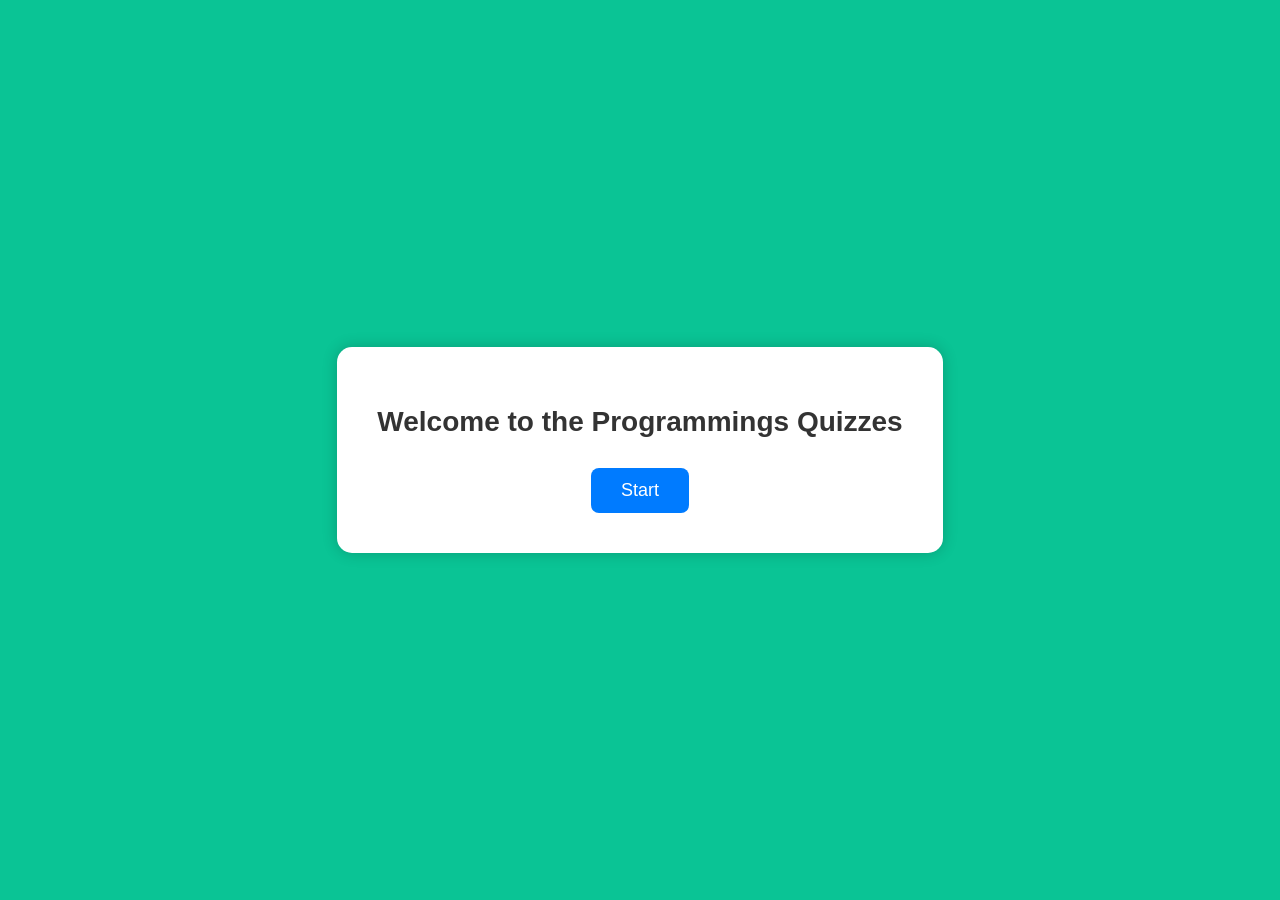
<file: index.html>
<!DOCTYPE html>
<html lang="en">
<head>
  <meta charset="UTF-8">
  <title>Welcome to Programmings Quizzes</title>
  <link rel="stylesheet" href="style.css">
</head>
<body>

  <div class="container">
    <h1>Welcome to the Programmings Quizzes</h1>

    <a href="login.html" class="start-button">Start</a>
    
  </div>

</body>
</html>
</file>
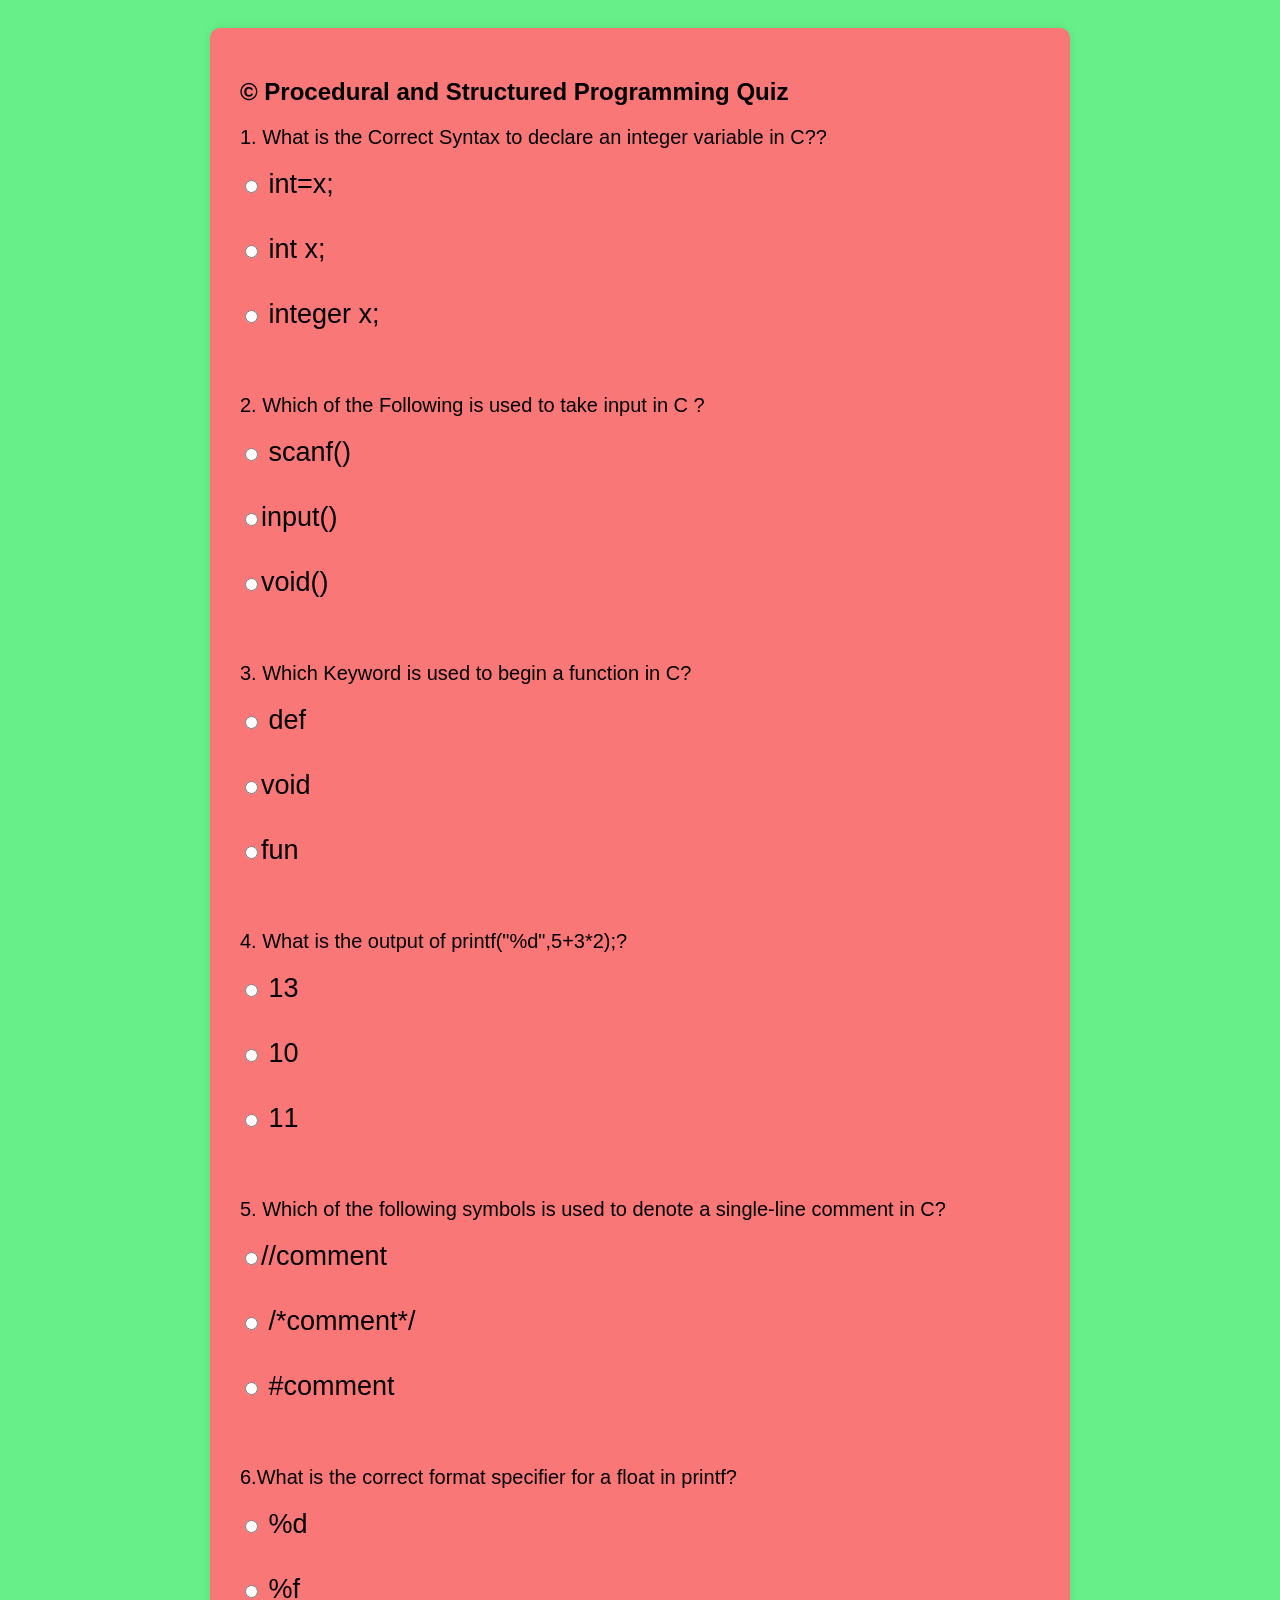
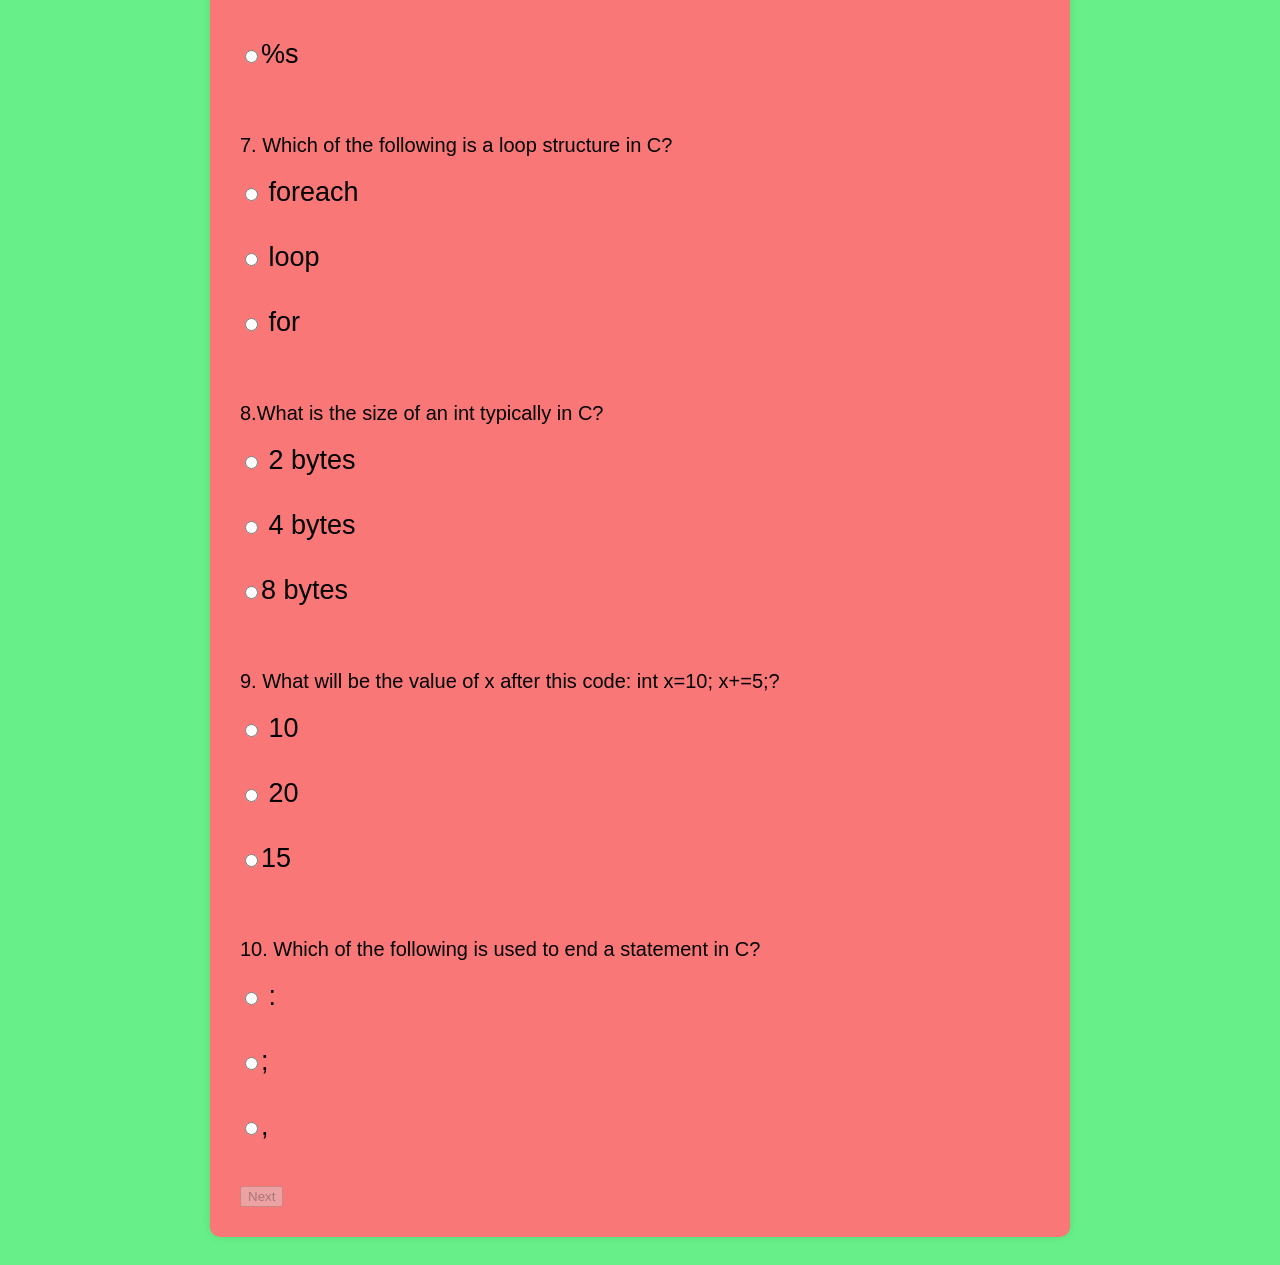
<file: c-quiz.html>
<!DOCTYPE html>
<html>
<head>
  <title>C Quiz</title>
  <link rel="stylesheet" href="style1.css">
</head>
<body>
  <div class="container">
    <h2>© Procedural and Structured Programming Quiz</h2>
    <form id="cQuiz">
      <p>1.  What is the Correct Syntax to declare an integer variable in C??</p>
      <label><input type="radio" name="q1" value="0">  int=x;</label><br>
      <label><input type="radio" name="q1" value="1"> int x;</label><br>
      <label><input type="radio" name="q1" value="0"> integer x;</label><br>
      <br>
      <p>2. Which of the Following is used to take input in C ?</p>
      <label><input type="radio" name="q2" value="1"> scanf()</label><br>
      <label><input type="radio" name="q2" value="0">input()</label><br>
      <label><input type="radio" name="q2" value="0">void()</label><br>
      <br>
       <p>3. Which Keyword is used to begin a function in C?</p>
     <label> <input type="radio" name="q3" value="0"> def</label><br>
      <label><input type="radio" name="q3" value="1">void</label><br>
     <label> <input type="radio" name="q3" value="0">fun</label><br>
      <br>
      <p>4. What is the output of printf("%d",5+3*2);?</p>
      <label><input type="radio" name="q4" value="0"> 13 </label><br>
     <label> <input type="radio" name="q4" value="0">  10</label><br>
     <label> <input type="radio" name="q4" value="1"> 11</label><br>
      <br>
      <p>5. Which of the following symbols is used to denote a single-line comment in C?</p>
      <label><input type="radio" name="q5" value="1">//comment</label><br>
     <label> <input type="radio" name="q5" value="0"> /*comment*/</label><br>
     <label> <input type="radio" name="q5" value="0"> #comment</label><br>
      <br>
      <p>6.What is the correct format specifier for a float in printf?</p>
      <label><input type="radio" name="q6" value="0"> %d</label><br>
     <label> <input type="radio" name="q6" value="1"> %f </label> <br>
      <label><input type="radio" name="q6" value="0">%s</label><br>
      <br>
      <p>7.  Which of the following is a loop structure in C?</p>
      <label><input type="radio" name="q7" value="0"> foreach</label><br>
     <label><input type="radio" name="q7" value="0"> loop</label><br>
      <label><input type="radio" name="q7" value="1">  for</label> <br>
      <br>
      <p>8.What is the size of an int typically in C?</p>
      <label><input type="radio" name="q8" value="0">  2 bytes</label> <br>
     <label> <input type="radio" name="q8" value="1">  4 bytes</label><br>
     <label> <input type="radio" name="q8" value="0">8 bytes</label><br>
      <br>
      <p>9. What will be the value of x after this code: int x=10; x+=5;?</p>
      <label><input type="radio" name="q9" value="0">  10 </label><br>
     <label> <input type="radio" name="q9" value="0"> 20 </label><br>
      <label><input type="radio" name="q9" value="1">15</label><br>
      <br>
       <p>10. Which of the following is used to end a statement in C?</p>
      <label><input type="radio" name="q10" value="0"> :</label><br>
     <label> <input type="radio" name="q10" value="1">;</label><br>
      <label><input type="radio" name="q10" value="0">,</label><br>
      <br>
       <button id="nextBtn" type="button" onclick= "submitQuiz('c')" disabled>Next</button>
    </form>
  </div>
  <script src="script.js"></script>
</body>
</html>
</file>
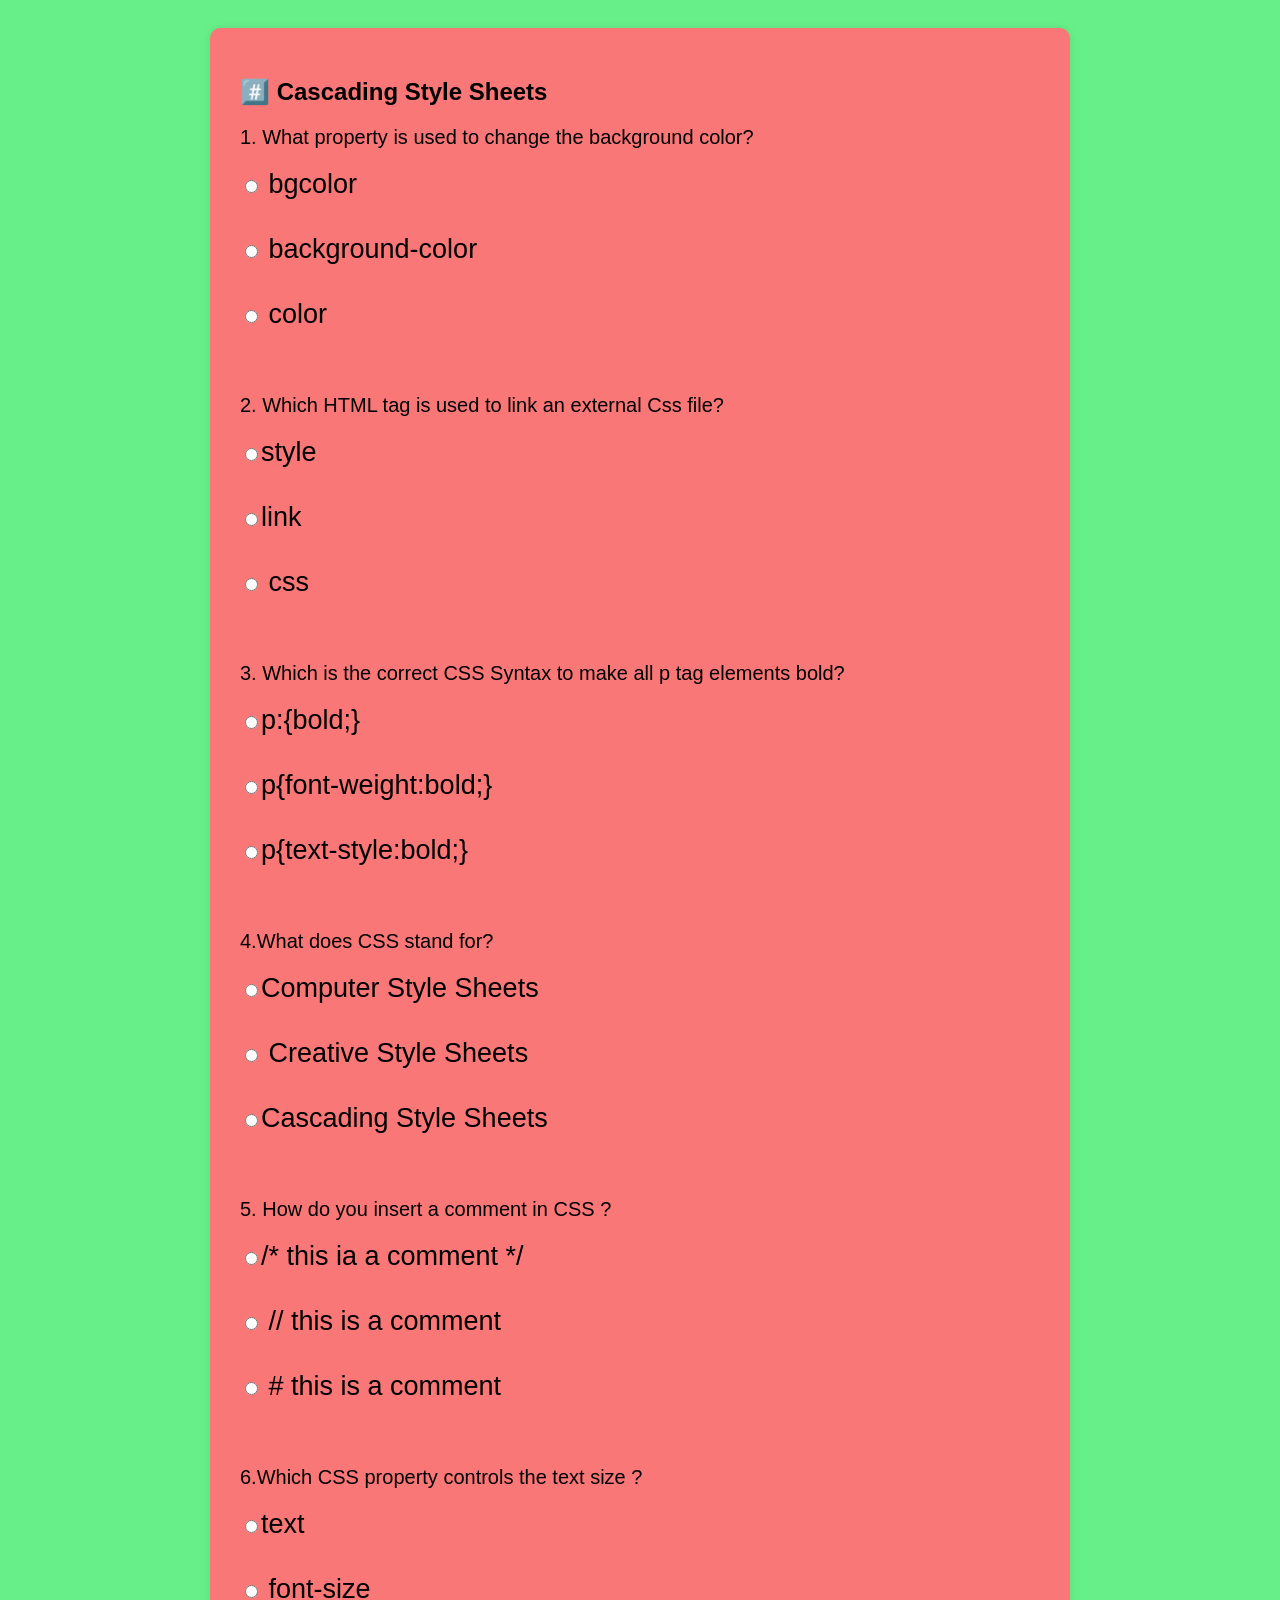
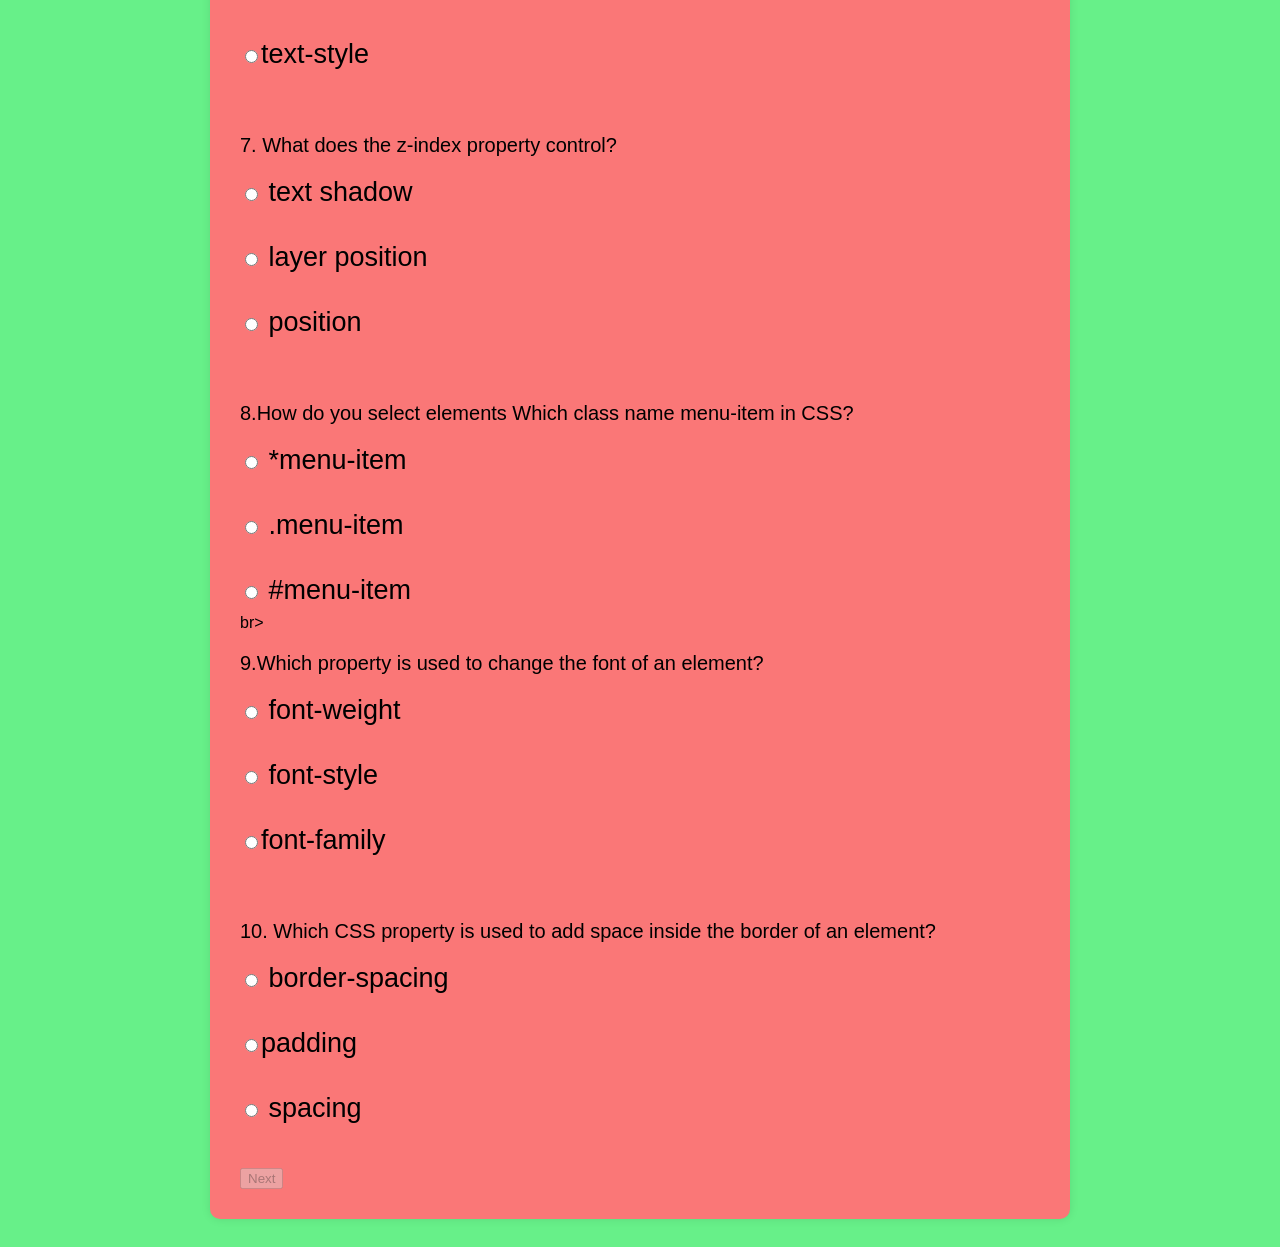
<file: css.html>
<!DOCTYPE html>
<html>
<head>
  <title>Css Quiz</title>
  <link rel="stylesheet" href="style1.css">
</head>
<body>
  <div class="container">
    <h2>#️⃣ Cascading Style Sheets</h2>
    <form id="cssQuiz">
      <p>1.   What property is used to change the background color?</p>
     <label> <input type="radio" name="q1" value="0">  bgcolor</label><br>
     <label> <input type="radio" name="q1" value="1"> background-color</label><br>
      <label><input type="radio" name="q1" value="0">  color</label><br>
      <br>
      <p>2. Which HTML tag is used to link an external Css file?</p>
      <label><input type="radio" name="q2" value="0">style</label><br>
      <label><input type="radio" name="q2" value="1">link </label><br>
      <label><input type="radio" name="q2" value="0"> css</label><br>
      <br>
       <p>3. Which is the correct CSS Syntax to make all p tag elements bold</a>?</p>
     <label> <input type="radio" name="q3" value="0">p:{bold;}</label> <br>
      <label><input type="radio" name="q3" value="1">p{font-weight:bold;}</label><br>
      <label><input type="radio" name="q3" value="0">p{text-style:bold;}</label><br>
      <br>
      <p>4.What does CSS stand for?</p>
      <label><input type="radio" name="q4" value="0">Computer Style Sheets </label><br>
<label><input type="radio" name="q4" value="0">  Creative Style Sheets</label><br>
     <label> <input type="radio" name="q4" value="1">Cascading Style Sheets </label><br>
      <br>
      <p>5. How do you insert a comment in CSS ?</p>
      <label><input type="radio" name="q5" value="1">/* this ia a comment */</label><br>
      <label><input type="radio" name="q5" value="0"> // this is a comment</label><br>
      <label><input type="radio" name="q5" value="0">  # this is a comment</label><br>
      <br>
      <p>6.Which CSS property controls the text size ?</p>
<label><input type="radio" name="q6" value="0">text</label><br>
     <label> <input type="radio" name="q6" value="1"> font-size</label><br>
     <label> <input type="radio" name="q6" value="0">text-style</label><br>
      <br>
      <p>7. What does the z-index property control?</p>
     <label> <input type="radio" name="q7" value="0"> text shadow</label><br>
     <label><input type="radio" name="q7" value="0"> layer position</label><br>
      <label><input type="radio" name="q7" value="1">  position</label><br>
      <br>
      <p>8.How do you select elements Which class name menu-item in CSS?</p>
<label><input type="radio" name="q8" value="0"> *menu-item </label><br>
     <label><input type="radio" name="q8" value="1"> .menu-item </label><br>
     <label><input type="radio" name="q8" value="0"> #menu-item</label>br>
      <br>
      <p>9.Which property is used to change the font of an element?</p>
     <label><input type="radio" name="q9" value="0">  font-weight</label><br>
     <label><input type="radio" name="q9" value="0"> font-style </label><br>
<label><input type="radio" name="q9" value="1">font-family</label><br>
      <br>
       <p>10. Which CSS property is used to add space inside the border of an element?</p>
     <label><input type="radio" name="q10" value="0"> border-spacing </label><br>
     <label><input type="radio" name="q10" value="1">padding</label><br>
     <label><input type="radio" name="q10" value="0"> spacing</label><br>
      <br>
       <button id="nextBtn" type="button" onclick= "submitQuiz('css')" disabled>Next</button>
    </form>
  </div>
  <script src="script.js"></script>
</body>
</html>
</file>
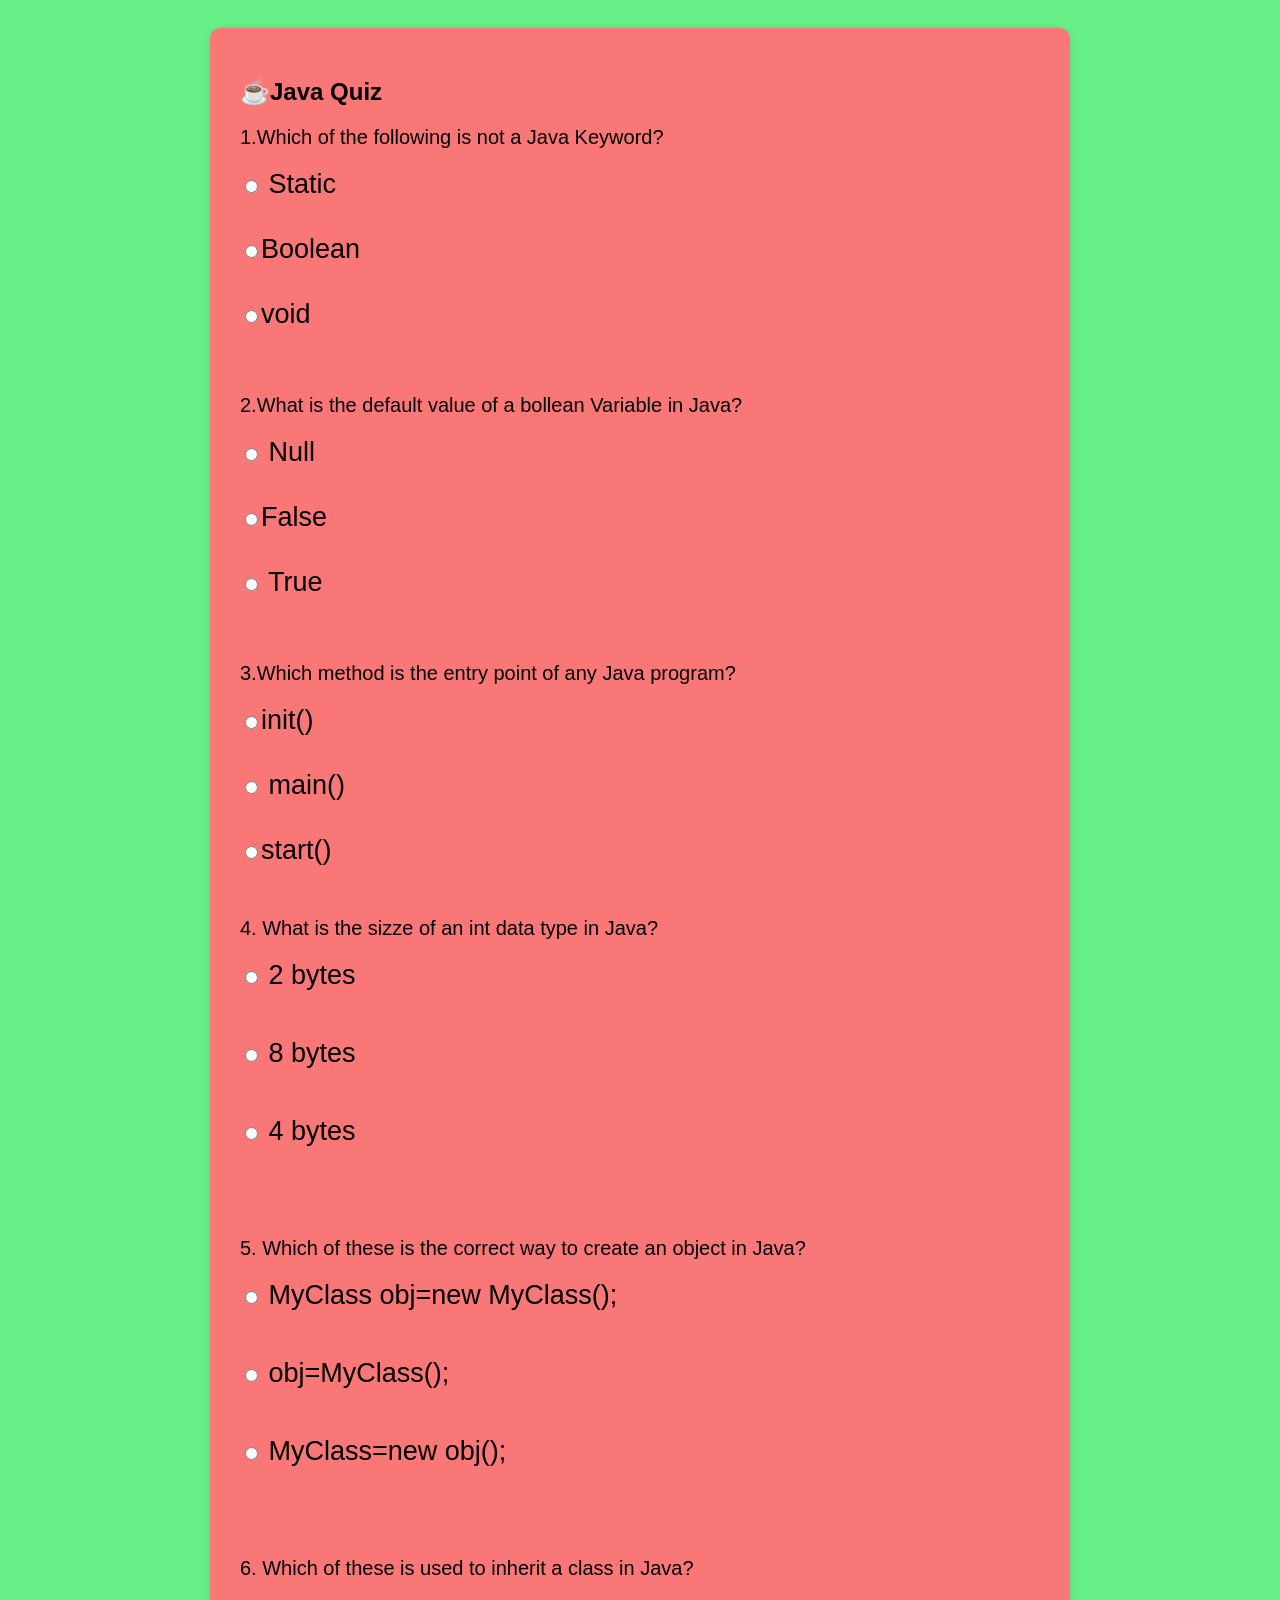
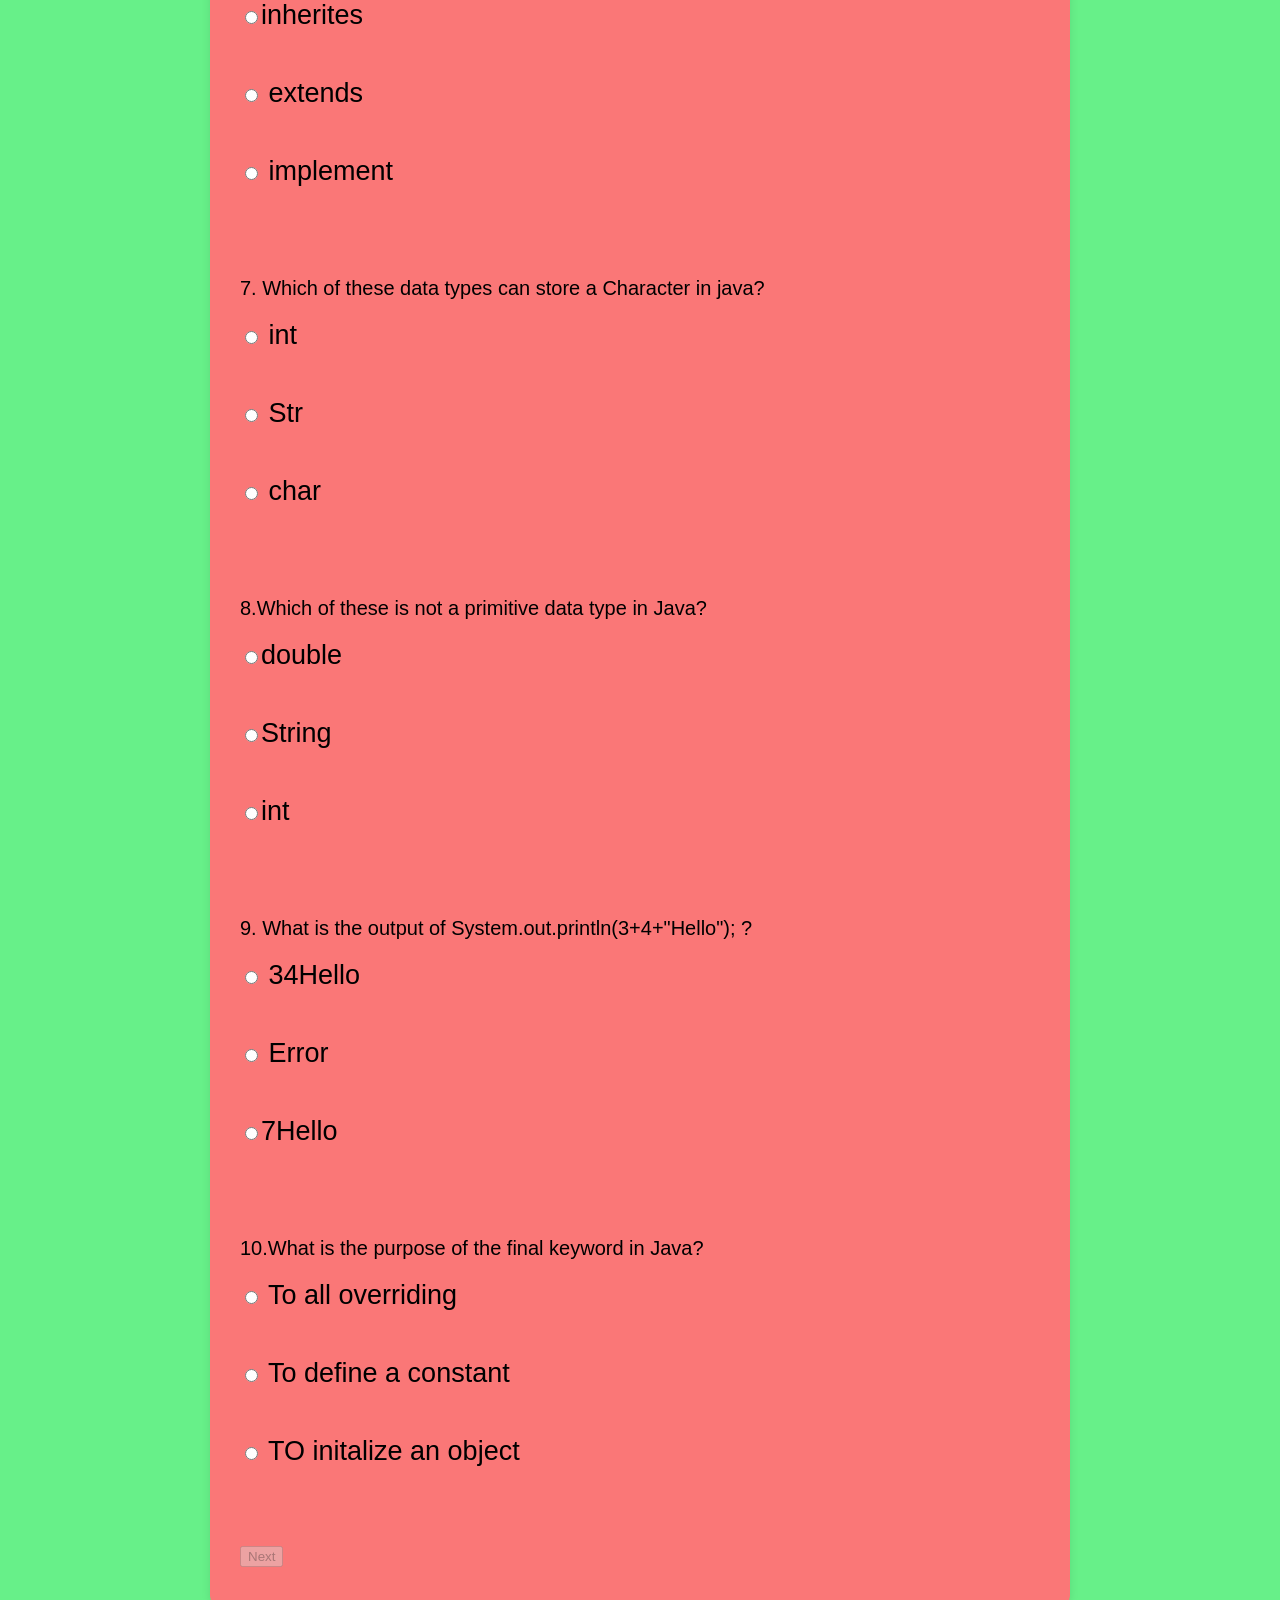
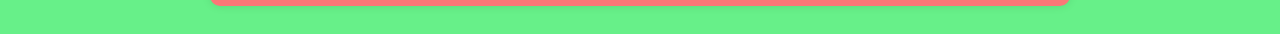
<file: java-quiz.html>
<!DOCTYPE html>
<html>
<head>
  <title>java Quiz</title>
  <link rel="stylesheet" href="style1.css">
</head>
<body>
  <div class="container">
    <h2>☕Java Quiz</h2>
    <form id="javaQuiz">
      <p>1.Which of the following is not a Java Keyword?</label></p>
      <label><input type="radio" name="q1" value="0"> Static</label><br>
      <label><input type="radio" name="q1" value="1">Boolean </label><br>
      <label><input type="radio" name="q1" value="0">void</label><br>
      <br>
      <p>2.What is the default value of a bollean Variable in Java?</p>
      <label><input type="radio" name="q2" value="0">  Null</label><br>
      <label><input type="radio" name="q2" value="1">False</label><br>
      <label><input type="radio" name="q2" value="0"> True</label><br>
      <br>
       <p>3.Which method is the entry point of any Java program?</p>
     <label> <input type="radio" name="q3" value="0">init()</label><br>
      <label><input type="radio" name="q3" value="1">  main()</label><br>
     <label><input type="radio" name="q3" value="0">start()<br>
      <br>
      <p>4. What is the sizze of an int data type in Java?</p>
      <label><input type="radio" name="q4" value="0"> 2 bytes</label><br>
      <label><input type="radio" name="q4" value="0"> 8 bytes</label><br>
      <label><input type="radio" name="q4" value="1"> 4 bytes</label><br>
      <br>
      <p>5. Which of these is the correct way to create an object in Java?</p>
      <label><input type="radio" name="q5" value="1">  MyClass obj=new MyClass();</label><br>
      <label><input type="radio" name="q5" value="0">  obj=MyClass();</label><br>
      <label><input type="radio" name="q5" value="0">  MyClass=new obj();</label><br>
      <br>
      <p>6. Which of these is used to inherit a class in Java?</p>
     <label> <input type="radio" name="q6" value="0">inherites</label> <br>
     <label> <input type="radio" name="q6" value="1"> extends</label><br>
      <label><input type="radio" name="q6" value="0"> implement</label><br>
      <br>
      <p>7.  Which of these data types can store a Character in java?</p>
      <label><input type="radio" name="q7" value="0"> int</label><br>
      <label><input type="radio" name="q7" value="0"> Str</label><br>
<label><input type="radio" name="q7" value="1">   char</label><br>
      <br>
      <p>8.Which of these is not a primitive data type in Java?</label></p>
     <label> <input type="radio" name="q8" value="0">double</label><br>
<label><input type="radio" name="q8" value="1">String</label> <br>
      <label><input type="radio" name="q8" value="0">int</label><br>
      <br>
      <p>9. What is the output of System.out.println(3+4+"Hello"); ?</label></p>
<label><input type="radio" name="q9" value="0"> 34Hello</label><br>
<label><input type="radio" name="q9" value="0">  Error</label> <br>
      <label><input type="radio" name="q9" value="1">7Hello</label><br>
      <br>
       <p>10.What is the purpose of the final keyword in Java?</p>
      <label><input type="radio" name="q10" value="0"> To all overriding </label><br>
      <label><input type="radio" name="q10" value="1"> To define a constant</label><br>
<label><input type="radio" name="q10" value="0"> TO initalize an object</label><br>
      <br>
      <button id="nextBtn" type="button" onclick= "submitQuiz('java')" disabled>Next</button>
    </form>
  </div>
  <script src="script.js"></script>
</body>
</html>
</file>
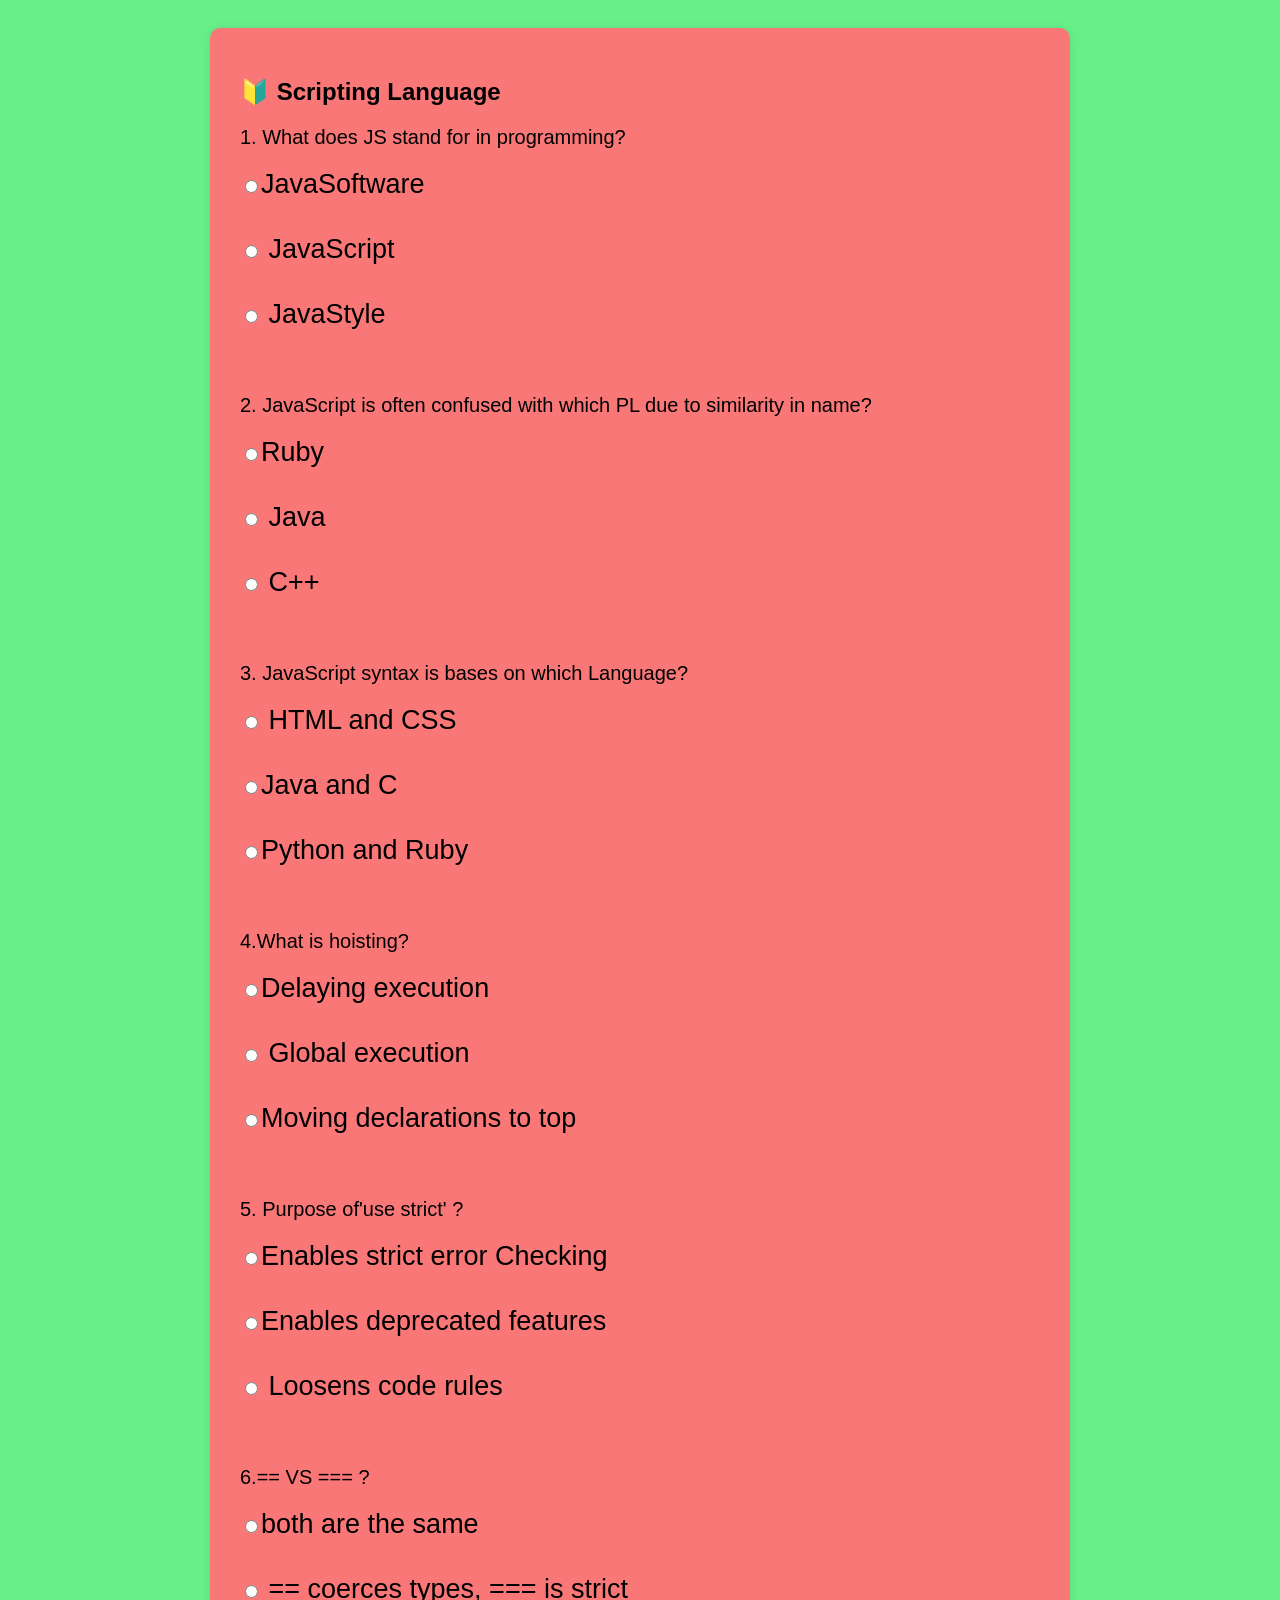
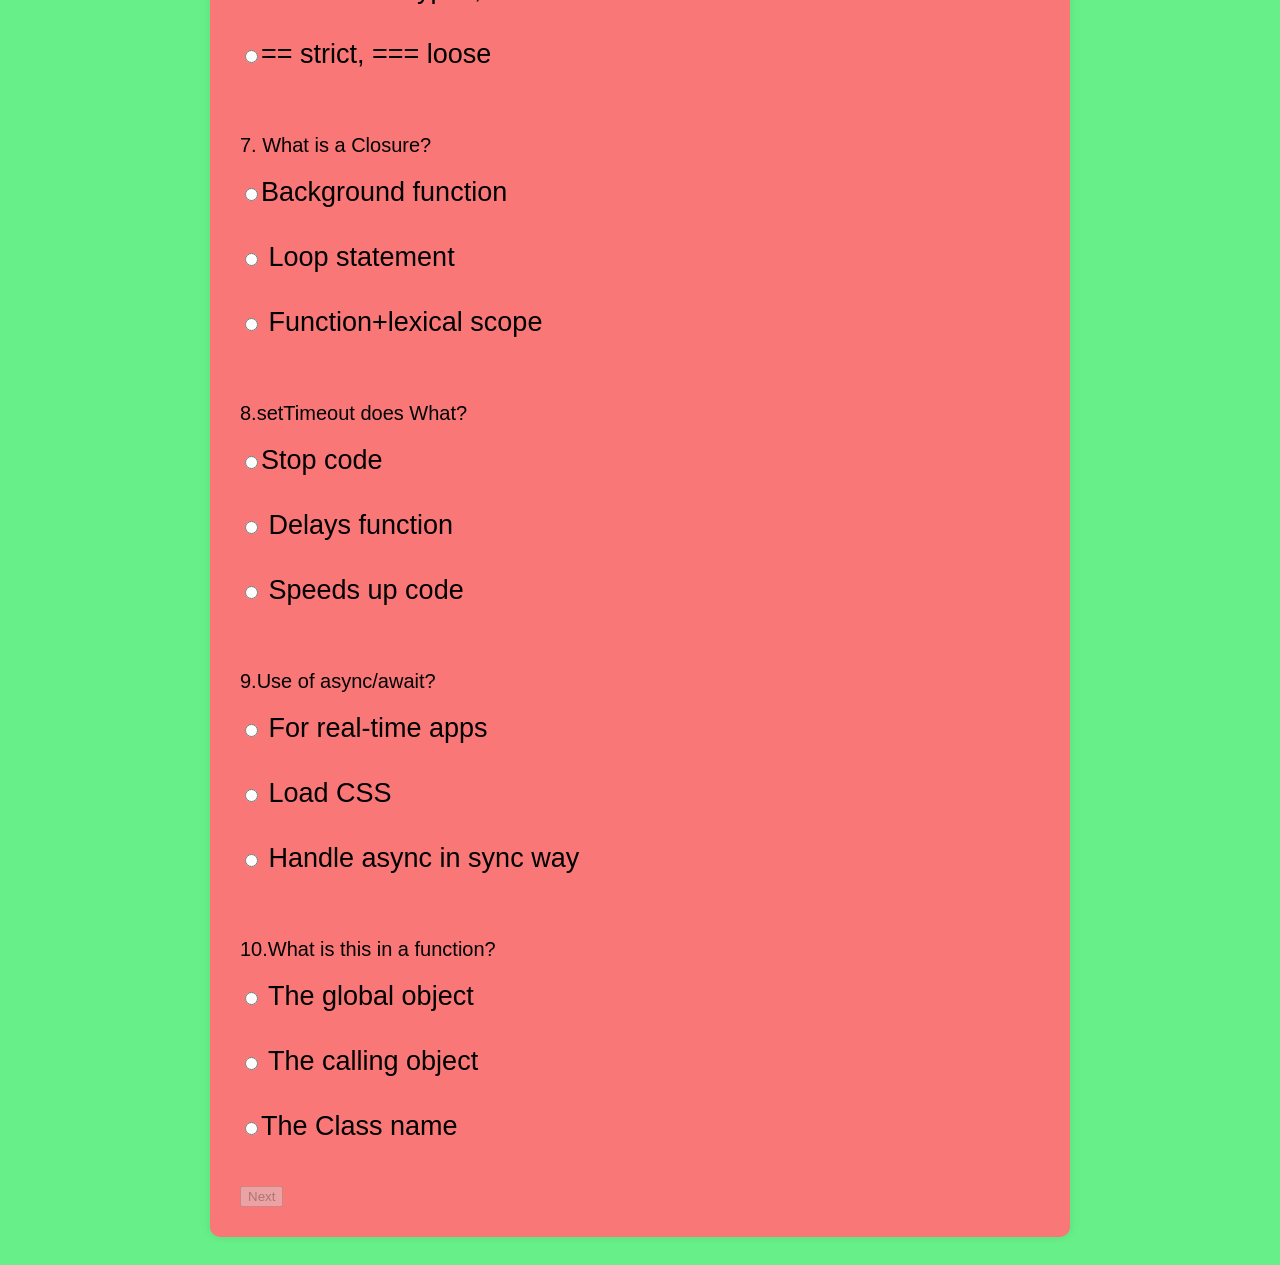
<file: js.html>
<!DOCTYPE html>
<html>
<head>
  <title>js Quiz</title>
  <link rel="stylesheet" href="style1.css">
</head>
<body>
  <div class="container">
    <h2>🔰 Scripting Language</h2>
    <form id="jsQuiz">
      <p>1. What does JS stand for in programming?</p>
     <label><input type="radio" name="q1" value="0">JavaSoftware </label><br>
     <label><input type="radio" name="q1" value="1"> JavaScript </label><br>
    <label><input type="radio" name="q1" value="0">   JavaStyle</label><br>
      <br>
      <p>2. JavaScript is often confused with which PL due to similarity in name?</p>
     <label><input type="radio" name="q2" value="0">Ruby</label><br>
     <label><input type="radio" name="q2" value="1"> Java</label><br>
     <label><input type="radio" name="q2" value="0"> C++</label><br>
      <br>
       <p>3. JavaScript syntax is bases on which Language?</p>
     <label><input type="radio" name="q3" value="0"> HTML and CSS</label><br>
    <label><input type="radio" name="q3" value="1">Java and C</label><br>
     <label><input type="radio" name="q3" value="0">Python and Ruby</label><br>
      <br>
      <p>4.What is hoisting?</p>
     <label><input type="radio" name="q4" value="0">Delaying execution </label><br>
    <label><input type="radio" name="q4" value="0">  Global execution</label> <br>
     <label><input type="radio" name="q4" value="1">Moving declarations to top </label><br>
      <br>
      <p>5.  Purpose of'use strict' ?</p>
     <label><input type="radio" name="q5" value="1">Enables strict error Checking</label><br>
     <label><input type="radio" name="q5" value="0">Enables deprecated features</label><br>
    <label> <input type="radio" name="q5" value="0"> Loosens code rules</label><br>
      <br>
      <p>6.== VS === ?</p>
     <label><input type="radio" name="q6" value="0">both are the same</label><br>
     <label><input type="radio" name="q6" value="1"> == coerces types, === is strict</label> <br>
     <label><input type="radio" name="q6" value="0">== strict, === loose</label><br>
      <br>
      <p>7. What is a Closure?</p>
     <label><input type="radio" name="q7" value="0">Background function</label><br>
     <label><input type="radio" name="q7" value="0">  Loop statement </label><br>
     <label><input type="radio" name="q7" value="1">  Function+lexical scope</label> <br>
      <br>
      <p>8.setTimeout does What?</p>
     <label><input type="radio" name="q8" value="0">Stop code </label><br>
     <label><input type="radio" name="q8" value="1"> Delays function </label><br>
     <label><input type="radio" name="q8" value="0"> Speeds up code </label><br>
      <br>
      <p>9.Use of async/await?</p>
     <label><input type="radio" name="q9" value="0">  For real-time apps</label> <br>
     <label><input type="radio" name="q9" value="0"> Load CSS</label><br>
     <label><input type="radio" name="q9" value="1"> Handle async in sync way</label><br>
      <br>
       <p>10.What is this in a function?</p>
     <label><input type="radio" name="q10" value="0"> The global object </label><br>
     <label><input type="radio" name="q10" value="1">  The calling object</label><br>
     <label> <input type="radio" name="q10" value="0">The Class name</label> <br>
      <br>
       <button id="nextBtn" type="button" onclick= "submitQuiz('js')" disabled>Next</button>
    </form>
  </div>
  <script src="script.js"></script>
</body>
</html>
</file>
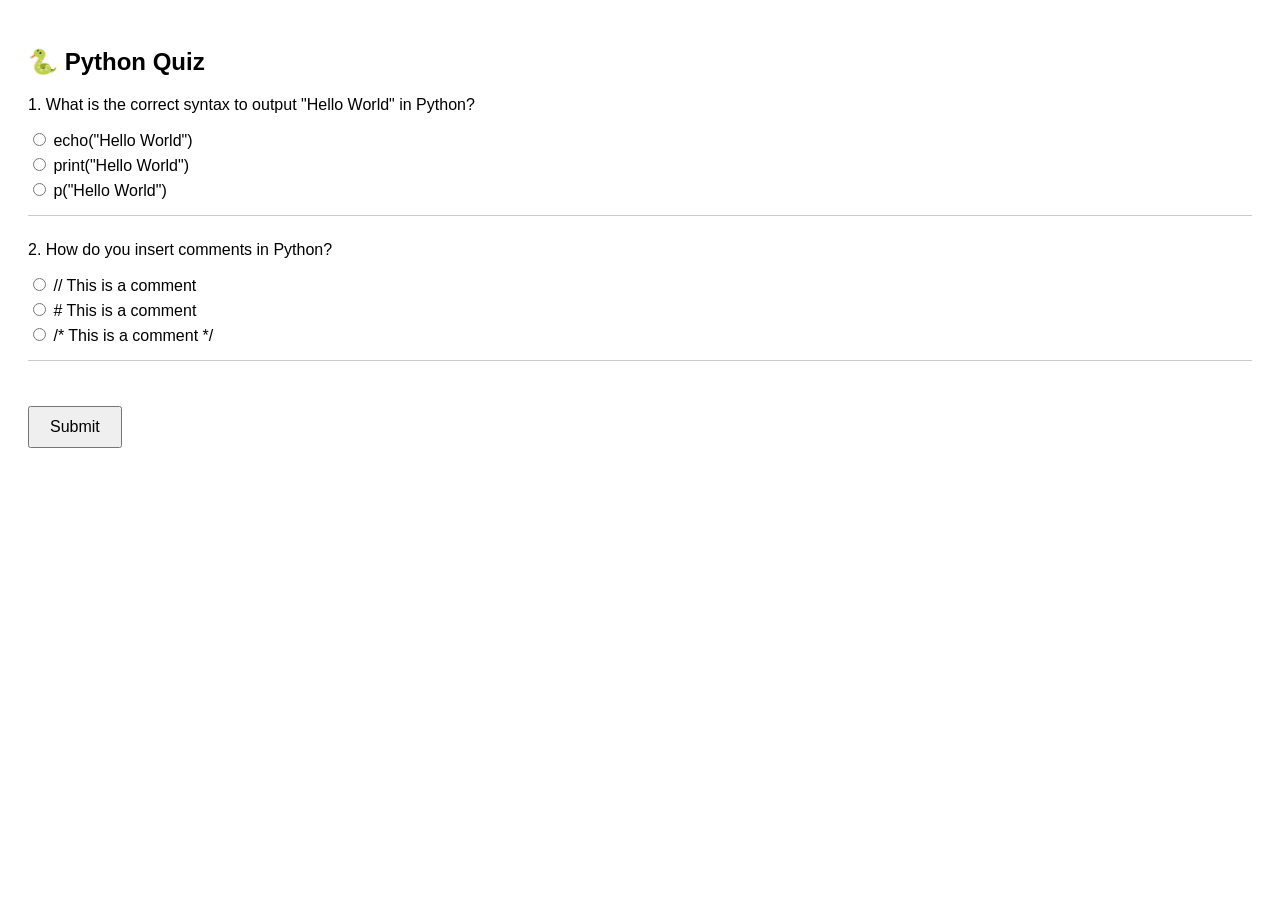
<file: lo.html>
<!DOCTYPE html>
<html lang="en">
<head>
  <meta charset="UTF-8">
  <title>Python Quiz</title>
  <style>
    body {
      font-family: Arial;
      padding: 20px;
    }
    .question {
      margin-bottom: 25px;
      border-bottom: 1px solid #ccc;
      padding-bottom: 10px;
    }
    label {
      display: block;
      margin: 5px 0;
      cursor: pointer;
    }
    input[type="radio"]:disabled + span {
      color: gray;
    }
    button {
      margin-top: 20px;
      padding: 10px 20px;
      font-size: 16px;
    }
  </style>
</head>
<body>

  <h2>🐍 Python Quiz</h2>

  <form id="quizForm">
    <div class="question" data-question="q1">
      <p>1. What is the correct syntax to output "Hello World" in Python?</p>
      <label><input type="radio" name="q1"> <span>echo("Hello World")</span></label>
      <label><input type="radio" name="q1" data-correct="true"> <span>print("Hello World")</span></label>
      <label><input type="radio" name="q1"> <span>p("Hello World")</span></label>
    </div>

    <div class="question" data-question="q2">
      <p>2. How do you insert comments in Python?</p>
      <label><input type="radio" name="q2"> <span>// This is a comment</span></label>
      <label><input type="radio" name="q2" data-correct="true"> <span># This is a comment</span></label>
      <label><input type="radio" name="q2"> <span>/* This is a comment */</span></label>
    </div>

    <button type="submit">Submit</button>
  </form>

  <p id="result" style="font-weight:bold; font-size:18px;"></p>

  <script>
    // Lock other options once one is selected
    document.querySelectorAll('.question').forEach(question => {
      const radios = question.querySelectorAll('input[type="radio"]');
      radios.forEach(radio => {
        radio.addEventListener('change', () => {
          radios.forEach(r => {
            if (!r.checked) r.disabled = true;
          });
        });
      });
    });

    // Calculate score
    document.getElementById('quizForm').addEventListener('submit', function (e) {
      e.preventDefault();
      let score = 0;
      const questions = document.querySelectorAll('.question');

      questions.forEach(question => {
        const selected = question.querySelector('input[type="radio"]:checked');
        if (selected && selected.hasAttribute('data-correct')) {
          score++;
        }
      });

      document.getElementById('result').innerText = 'Your score: ${score}/${questions.length}';
    });
  </script>

</body>
</html>
</file>
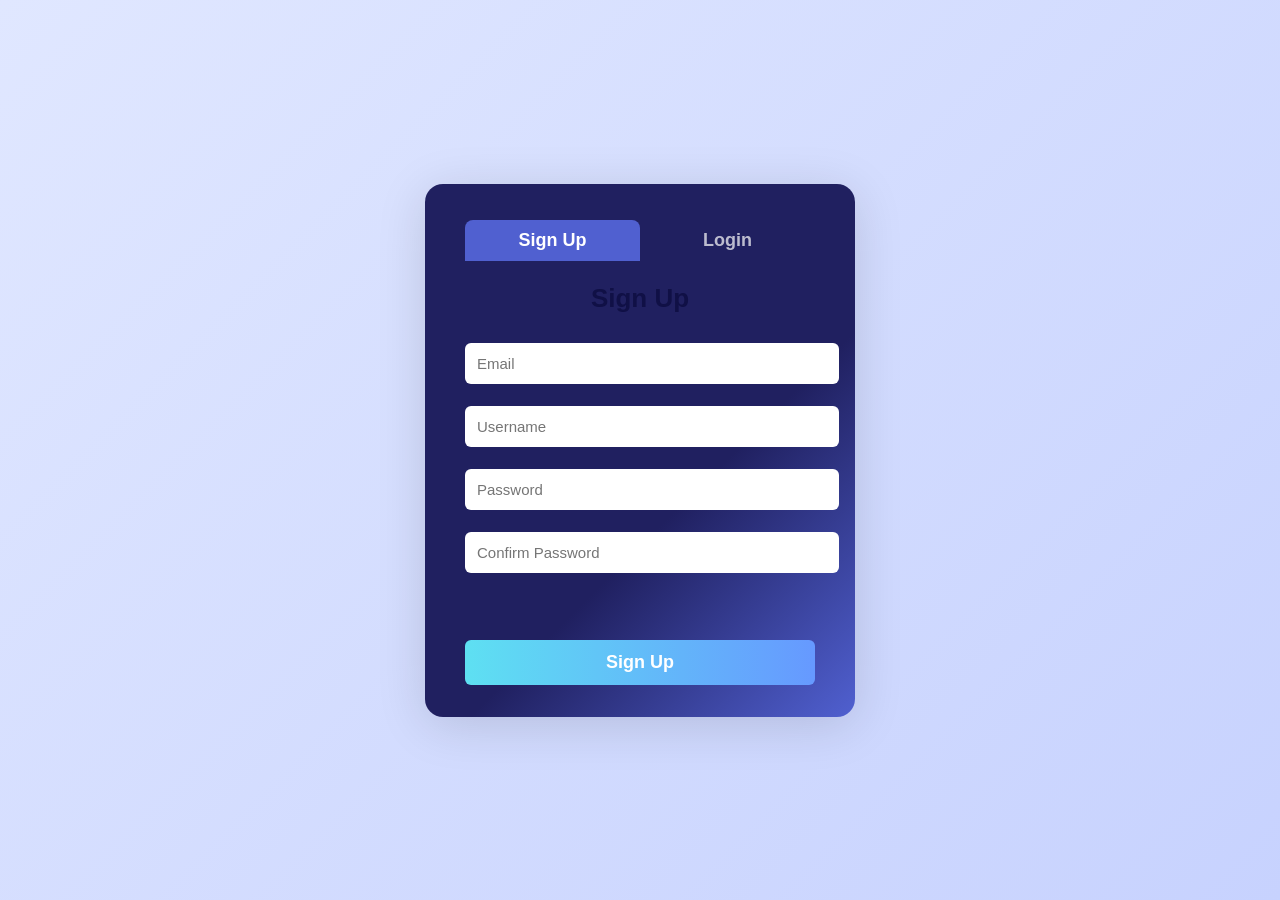
<file: login.html>
<!DOCTYPE html>
<html lang="en">
<head>
  <meta charset="UTF-8">
  <title>Login / Sign Up</title>
  <link rel="stylesheet" href="login.css">
</head>
<body>
  <div class="container">
    <div class="tabs">
       <button class="tab active" id="showSignup">Sign Up</button>
      <button class="tab " id="showLogin">Login</button>
    </div>


    <div id="signupForm" >
      <h2>Sign Up</h2>
      <form id="signup-form">
        <input type="email" id="signup-email" placeholder="Email" required />
       <input type="text" id="signup-username" placeholder="Username" required />
        <input type="password" id="signup-password" placeholder="Password" required />
        <input type="password" id="signup-confirm" placeholder="Confirm Password" required />
        <div class="error" id="signup-error"></div>
        <p id="signup-error" style="color:red"></p>
        <button type="submit" class="btn">Sign Up</button>
      </form>
    </div>



    <div id="loginForm"  style="display: none;">
      <h2>Login</h2>
      <form id="login-form">
        <input type="text" id="login-username" placeholder="Username" required />
        <input type="password" id="login-password" placeholder="Password" required />
        <div class="error" id="login-error"></div>
        <p id="login-error" style="color:red"></p>
        <button type="submit" class="btn">Login</button>
      </form>
    </div>
    
  
  <script src="login.js"></script>
</body>
</html>
</file>
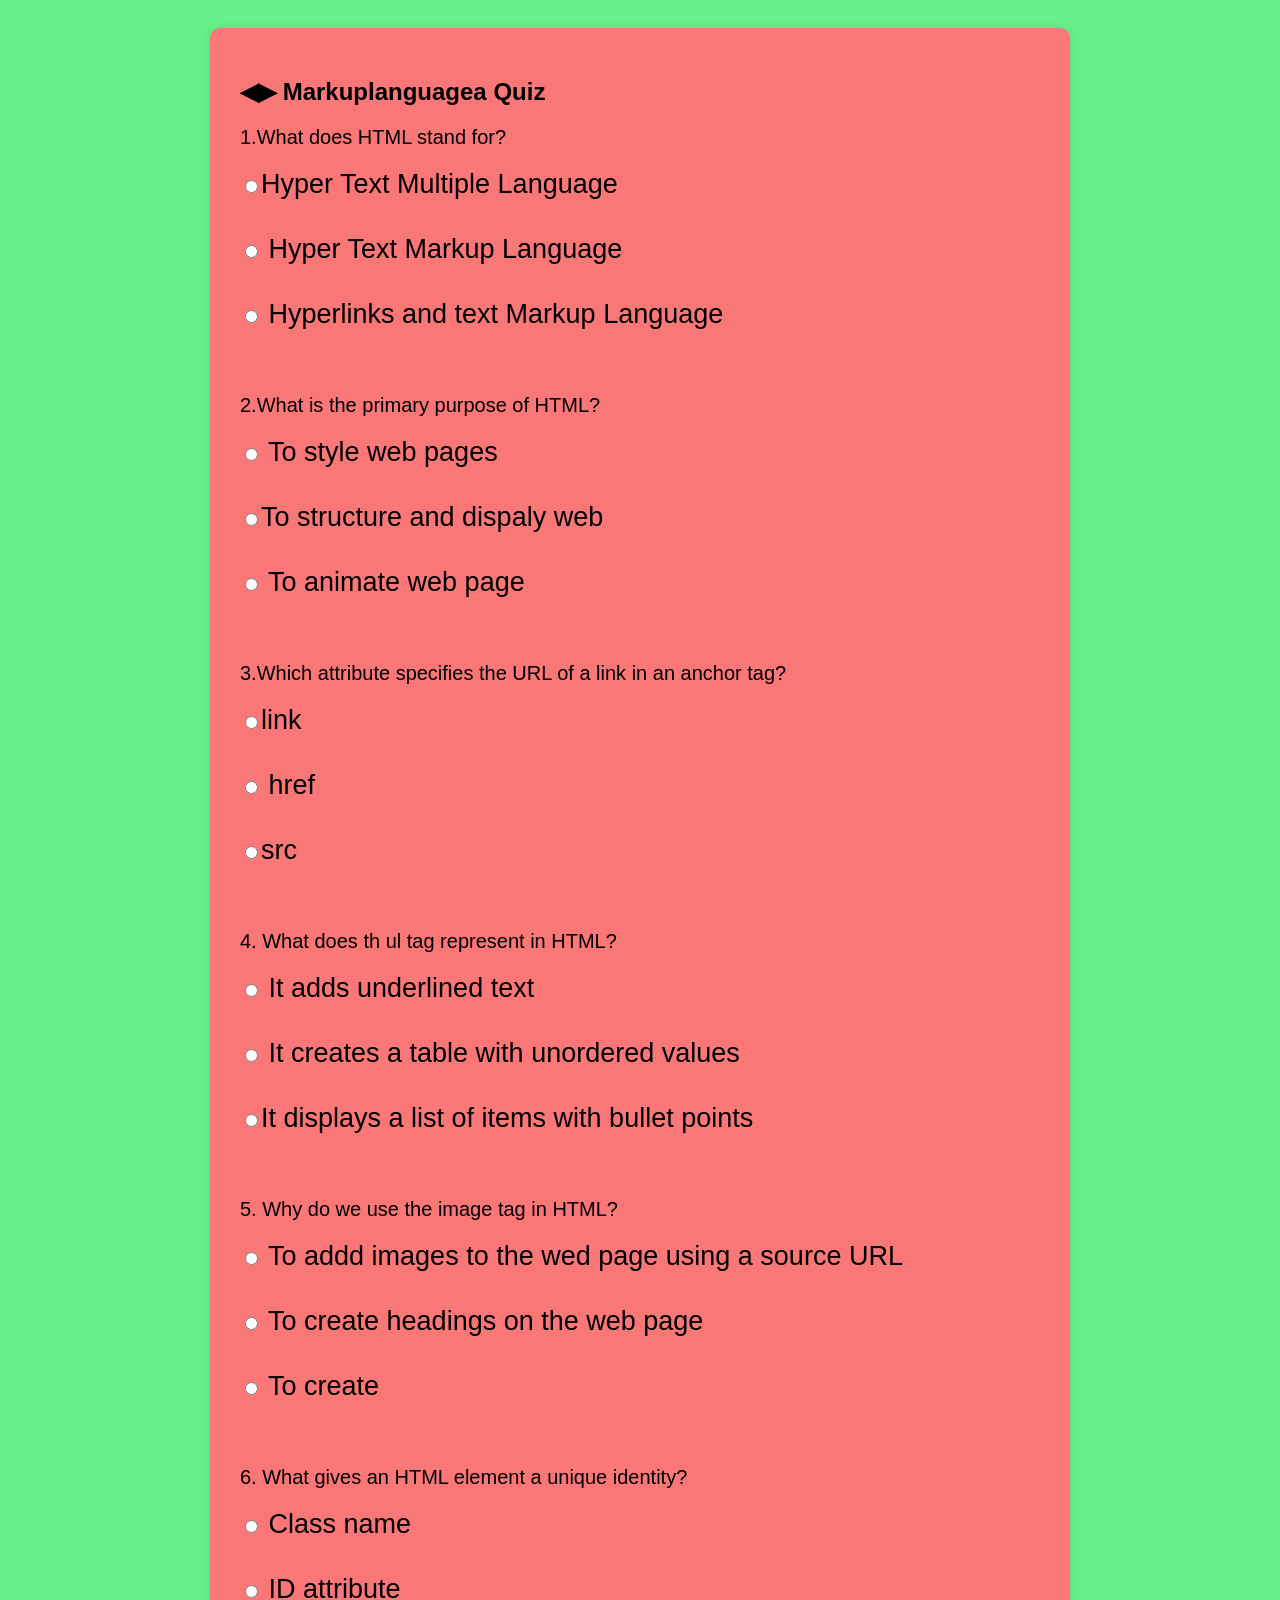
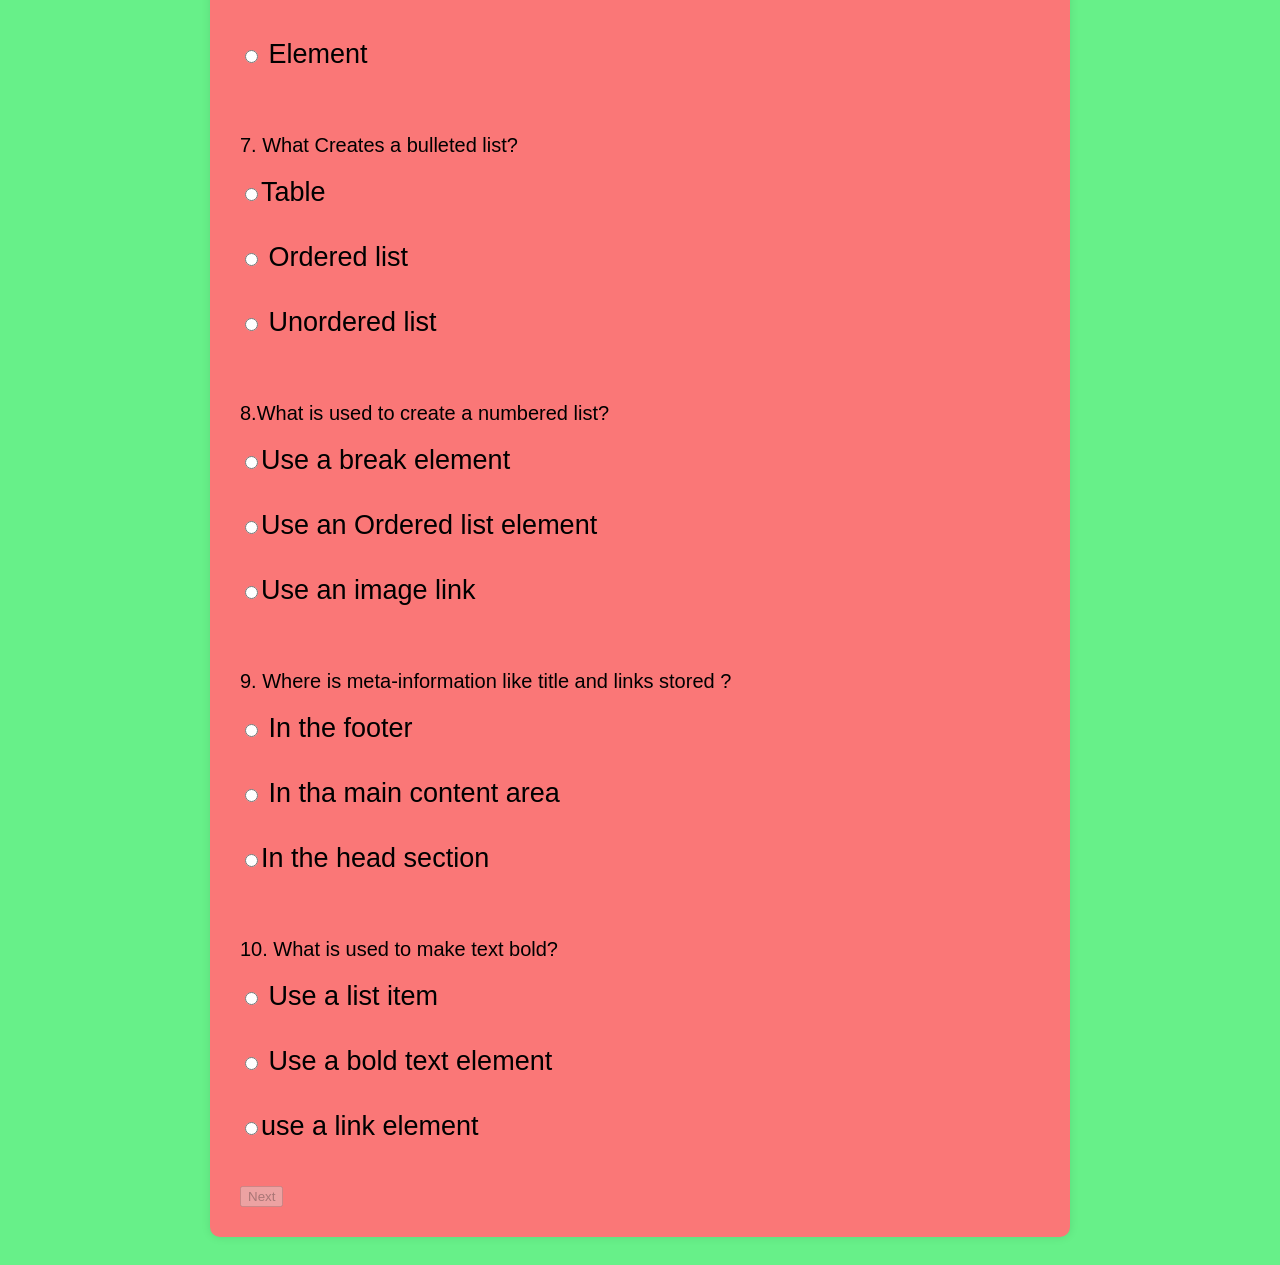
<file: mrk-quiz.html>
<!DOCTYPE html>
<html>
<head>
  <title>MarkuplanguageQuiz</title>
  <link rel="stylesheet" href="style1.css">
</head>
<body>
  <div class="container">
    <h2>◀▶ Markuplanguagea Quiz</h2>
    <form id="mrkQuiz">
      <p>1.What does HTML stand for?</p>
      <label><input type="radio" name="q1" value="0">Hyper Text Multiple Language</label><br>
      <label><input type="radio" name="q1" value="1"> Hyper Text Markup Language</label> <br>
      <label><input type="radio" name="q1" value="0">  Hyperlinks and text Markup Language</label><br>
      <br>
      <p>2.What is the primary purpose of HTML?</p>
      <label><input type="radio" name="q2" value="0"> To style web pages</label><br>
      <label><input type="radio" name="q2" value="1">To structure and dispaly web </label><br>
      <label><input type="radio" name="q2" value="0"> To animate web page</label><br>
      <br>
       <p>3.Which attribute specifies the URL of a link in an anchor<a> tag</a>?</p>
      <label><input type="radio" name="q3" value="0">link</label> <br>
      <label><input type="radio" name="q3" value="1"> href  </label><br>
      <label><input type="radio" name="q3" value="0">src</label><br>
      <br>
      <p>4. What does th ul tag represent in HTML?</p>
      <label><input type="radio" name="q4" value="0"> It adds underlined text</label><br>
      <label><input type="radio" name="q4" value="0"> It creates a table with unordered values</label><br>
      <label><input type="radio" name="q4" value="1">It displays a list of items with bullet points</label><br>
      <br>
      <p>5. Why do we use the image tag in HTML?</p>
      <label><input type="radio" name="q5" value="1">   To addd images to the wed page using a source URL</label><br>
      <label><input type="radio" name="q5" value="0"> To create headings on the web page </label><br>
     <label><input type="radio" name="q5" value="0"> To create </label><br>
      <br>
      <p>6. What gives an HTML element a unique identity?</p>
      <label><input type="radio" name="q6" value="0">  Class name </label><br>
      <label><input type="radio" name="q6" value="1"> ID attribute</label> <br>
      <label><input type="radio" name="q6" value="0">  Element</label><br>
      <br>
      <p>7. What Creates a bulleted list?</p>
     <label> <input type="radio" name="q7" value="0">Table</label><br>
     <label> <input type="radio" name="q7" value="0"> Ordered list </label><br>
     <label> <input type="radio" name="q7" value="1">  Unordered list</label> <br>
      <br>
      <p>8.What is used to create a numbered list?</p>
     <label> <input type="radio" name="q8" value="0">Use a break element</label><br>
     <label> <input type="radio" name="q8" value="1">Use an Ordered list element</label> <br>
     <label><input type="radio" name="q8" value="0">Use an image link</label><br>
      <br>
      <p>9. Where is meta-information like title and links stored ?</p>
     <label> <input type="radio" name="q9" value="0">  In the footer</label><br>
     <label> <input type="radio" name="q9" value="0"> In tha main content area</label>  <br>
     <label> <input type="radio" name="q9" value="1">In the head section</label><br>
      <br>
       <p>10. What is used to make text bold?</p>
     <label> <input type="radio" name="q10" value="0"> Use a list item</label> <br>
     <label> <input type="radio" name="q10" value="1">  Use a bold text element</label><br>
      <label><input type="radio" name="q10" value="0">use a link element</label> <br>
      <br>
       <button id="nextBtn" type="button" onclick= "submitQuiz('mrk')" disabled>Next</button>
    </form>
  </div>
  <script src="script.js"></script>
</body>
</html>
</file>
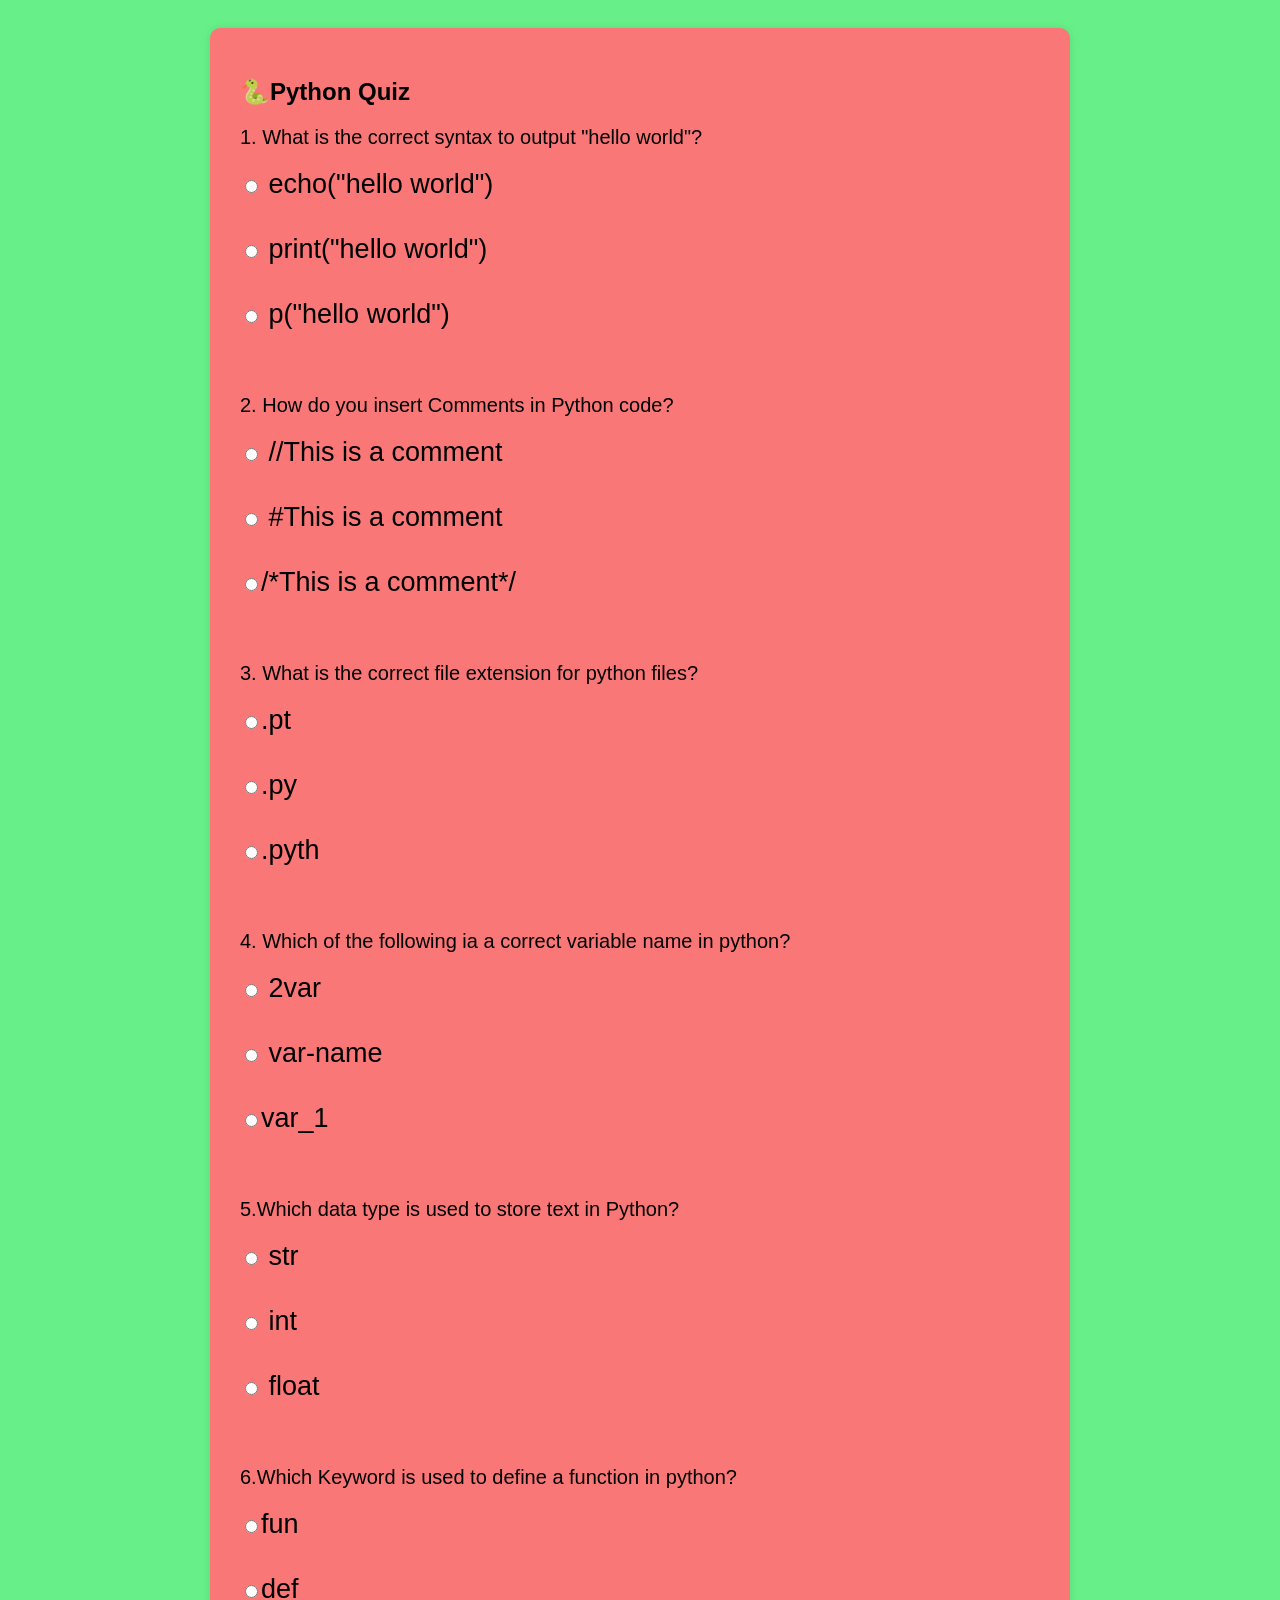
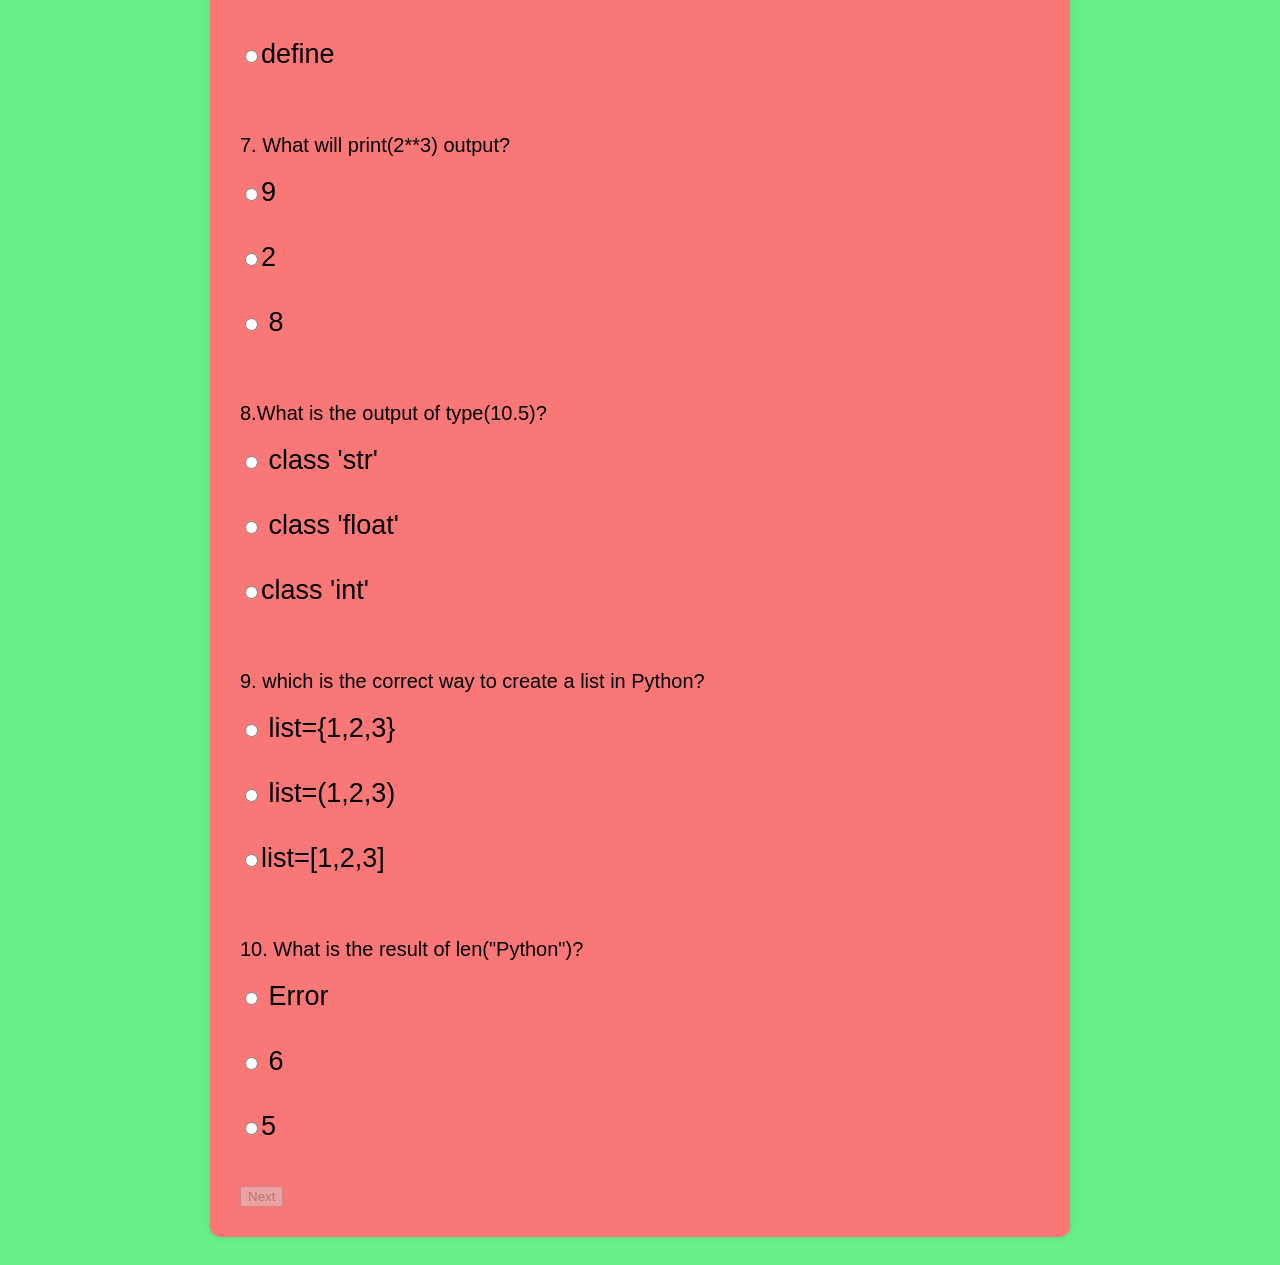
<file: python-quiz.html>
<!DOCTYPE html>
<html>
<head>
  <title>Python Quiz</title>
  <link rel="stylesheet" href="style1.css">
</head>
<body>
     <div class="container">
    <h2>🐍Python Quiz</h2>
    <form id="pythonQuiz">
      
      <p>1. What is the correct syntax to output "hello world"?</p>
      <label><input type="radio" name="q1" value="0"> echo("hello world")</label><br>
      <label><input type="radio" name="q1" value="1"> print("hello world")</label><br>
      <label><input type="radio" name="q1" value="0"> p("hello world")</label><br>
       <br>
      
      
      <p>2. How do you insert Comments in Python code?</p>
      <label><input type="radio" name="q2" value="0"> //This is a comment</label><br>
      <label><input type="radio" name="q2" value="1"> #This is a comment</label><br>
      <label><input type="radio" name="q2" value="0">/*This is a comment*/</label><br>
       
      <br>
       <p>3. What is the correct file extension for python files?</p>
      <label><input type="radio" name="q3" value="0">.pt </label><br>
      <label><input type="radio" name="q3" value="1">.py</label><br>
      <label><input type="radio" name="q3" value="0">.pyth</label><br>
      <br>
      <p>4. Which of the following ia a correct variable name in python?</p>
      <label><input type="radio" name="q4" value="0"> 2var </label><br>
      <label><input type="radio" name="q4" value="0"> var-name</label><br>
      <label><input type="radio" name="q4" value="1">var_1</label><br>
      <br>
      <p>5.Which data type is used to store text in Python?</p>
      <label><input type="radio" name="q5" value="1"> str</label><br>
      <label><input type="radio" name="q5" value="0"> int</label><br>
      <label><input type="radio" name="q5" value="0"> float</label><br>
      <br>
      <p>6.Which Keyword is used to define a function in python?</p>
      <label><input type="radio" name="q6" value="0">fun</label><br>
      <label><input type="radio" name="q6" value="1">def</label><br>
      <label><input type="radio" name="q6" value="0">define</label><br>
      <br>
      <p>7. What will print(2**3) output?</p>
      <label><input type="radio" name="q7" value="0">9</label><br>
      <label><input type="radio" name="q7" value="0">2</label><br>
      <label><input type="radio" name="q7" value="1"> 8</label><br>
      <br>
      <p>8.What is the output of type(10.5)?</p>
      <label><input type="radio" name="q8" value="0"> class 'str' </label><br>
      <label><input type="radio" name="q8" value="1"> class 'float'</label><br>
      <label><input type="radio" name="q8" value="0">class 'int'</label><br>
      <br>
      <p>9. which is the correct way to create a list in Python?</p>
      <label><input type="radio" name="q9" value="0">  list={1,2,3}</label><br>
      <label><input type="radio" name="q9" value="0">  list=(1,2,3)</label><br>
      <label><input type="radio" name="q9" value="1">list=[1,2,3]</label><br>
      <br>
       <p>10. What is the result of len("Python")?</p>
      <label><input type="radio" name="q10" value="0"> Error</label><br>
      <label><input type="radio" name="q10" value="1"> 6</label><br>
      <label><input type="radio" name="q10" value="0">5</label><br>
      <br>
      <button id="nextBtn" type="button" onclick= "submitQuiz('python')" disabled>Next</button>

      
    </form>
  </div>
  <script src="script.js"></script>
</body>
</html>
</file>
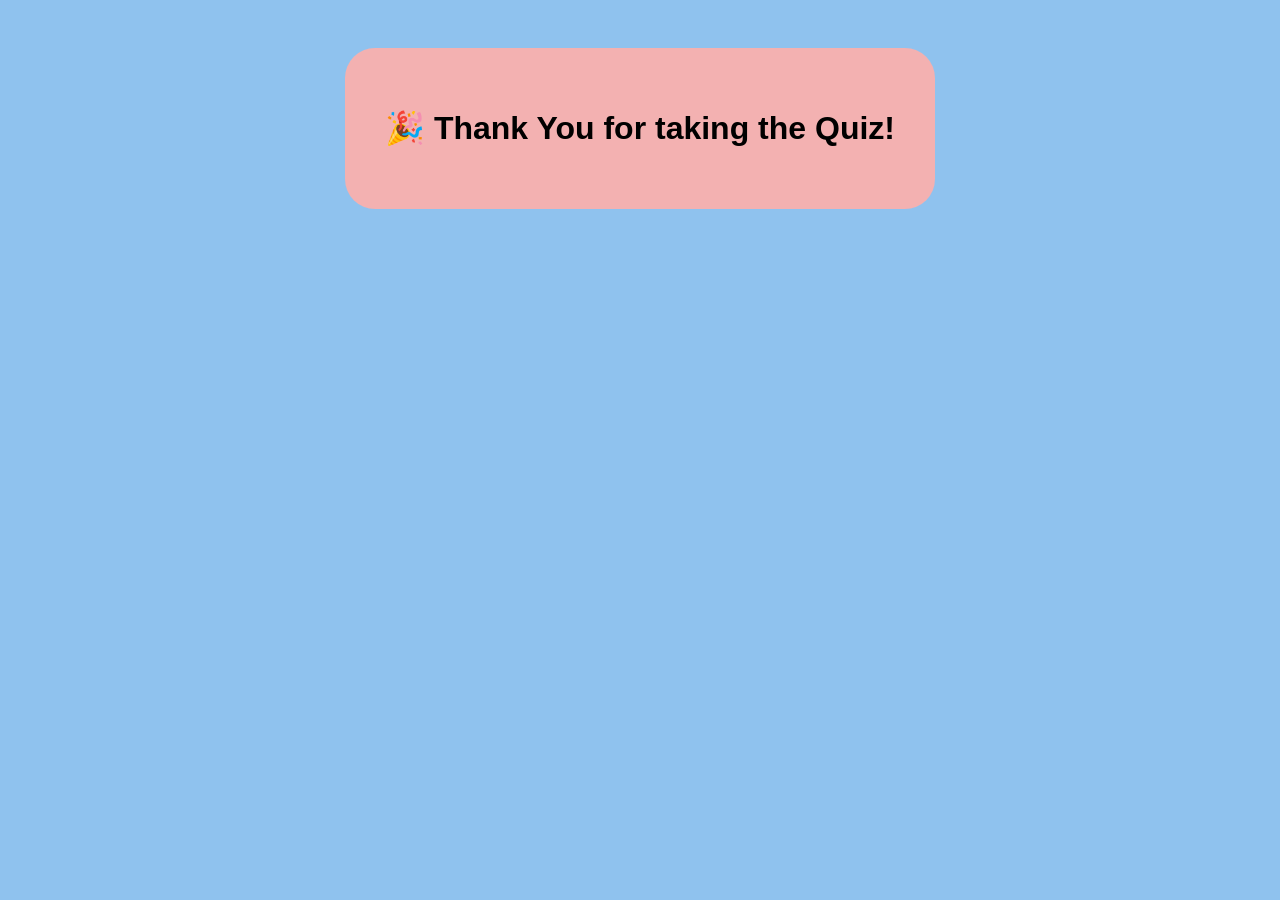
<file: thankyou.html>
<html>
<head>
  <title>Thank You</title>
  <link rel="stylesheet" href="style2.css">
</head>
<body>
  <div class="container">
    <h1>🎉 Thank You for taking the Quiz!</h1>
  </div>
</body>
</html>
</file>
<file: style.css>
.start-button {
  display: inline-block;
  text-decoration: none;
  text-align: center;
}
body {
  margin: 0;
  padding: 0;
  font-family: Arial, sans-serif;
  background: #0ac495;
  display: flex;
  justify-content: center;
  align-items: center;
  height: 100vh;
}

.container {
  text-align: center;
  background: white;
  padding: 40px;
  border-radius: 15px;
  box-shadow: 0 0 15px rgba(0, 0, 0, 0.2);
}

h1 {
  font-size: 28px;
  color: #333;
  margin-bottom: 30px;
}

.start-button {
  background-color: #007BFF;
  color: white;
  padding: 12px 30px;
  font-size: 18px;
  border: none;
  border-radius: 8px;
  cursor: pointer;
  
}

.start-button:hover {
  background-color: #0056b3;
}
</file>
<file: style1.css>
body {
  font-family: Arial, sans-serif;
  background: #67f089;
  padding: 20px;
  
}

.container {
  max-width: 800px;
  margin: auto;
  background: rgb(250, 119, 119);
  padding: 30px;
  border-radius: 10px;
  box-shadow: 0 0 10px rgba(0,0,0,0.1);
}

h1 {
  text-align: center;
  margin-bottom: 30px;
  color: #1a0d38;
}

.subject {
  margin-bottom: 40px;
}

.subject h2 {
  color: #020702;
  border-bottom: 2px solid #ccc;
  padding-bottom: 5px;
}

.question {
  margin: 20px 0;
  padding: 15px;
  background: #fafafa;
  border-radius: 8px;
  border: 1px solid #ddd;
}

label {
  display: block;
  margin: 8px 0;
  font-size: 27px;
  cursor: pointer;
  position: relative;
}
 p{
  font-size: 20px;
 }
 label{
  font-size: 27px;
 }
</file>
<file: login.css>
body {
  height: 100vh;
  margin: 0;
  font-family: Arial, sans-serif;
  background: linear-gradient(135deg, #e0e7ff 0%, #c7d2fe 100%);
  display: flex;
  justify-content: center;
  align-items: center;
}
.container {
  background: linear-gradient(135deg, #202060 60%, #5060d0);
  padding: 36px 40px 32px 40px;
  border-radius: 18px;
  box-shadow: 0 8px 50px #0002;
  width: 350px;
  text-align: center;
}
.tabs {
  display: flex;
  margin-bottom: 22px;
}
.tab {
  flex: 1;
  padding: 10px 0;
  cursor: pointer;
  background: none;
  border: none;
  color: #fff;
  font-size: 18px;
  opacity: 0.7;
  font-weight: 600;
  border-radius: 8px 8px 0 0;
  transition: background 0.2s, opacity 0.2s;
}
.tab.active {
  opacity: 1;
  background: #5060d0;
}
h2 {
  color: #101046;
  font-size: 26px;
  margin-bottom: 18px;
}
input[type="text"], input[type="password"], input[type="email"] {
  width: 100%;
  padding: 12px;
  margin: 11px 0;
  border: none;
  border-radius: 6px;
  font-size: 15px;
}
.btn {
  width: 100%;
  padding: 12px;
  background: linear-gradient(90deg, #5ee0f2, #6699ff);
  color: #fff;
  border: none;
  border-radius: 6px;
  margin-top: 16px;
  font-size: 18px;
  font-weight: bold;
  cursor: pointer;
}
.error {
  color: #ff4747;
  margin-top: 6px;
  font-size: 15px;
  min-height: 18px;
}
</file>
<file: style2.css>
body {
  font-family: Arial, sans-serif;
  background-color: #8fc2ee;
  padding: 40px;
  text-align: center;
}

.container {
  background: rgb(243, 177, 177);
  padding: 40px;
  border-radius: 30px;
  display: inline-block;
}

button {
  padding: 10px 20px;
  font-size: 16px;
  
}
</file>
